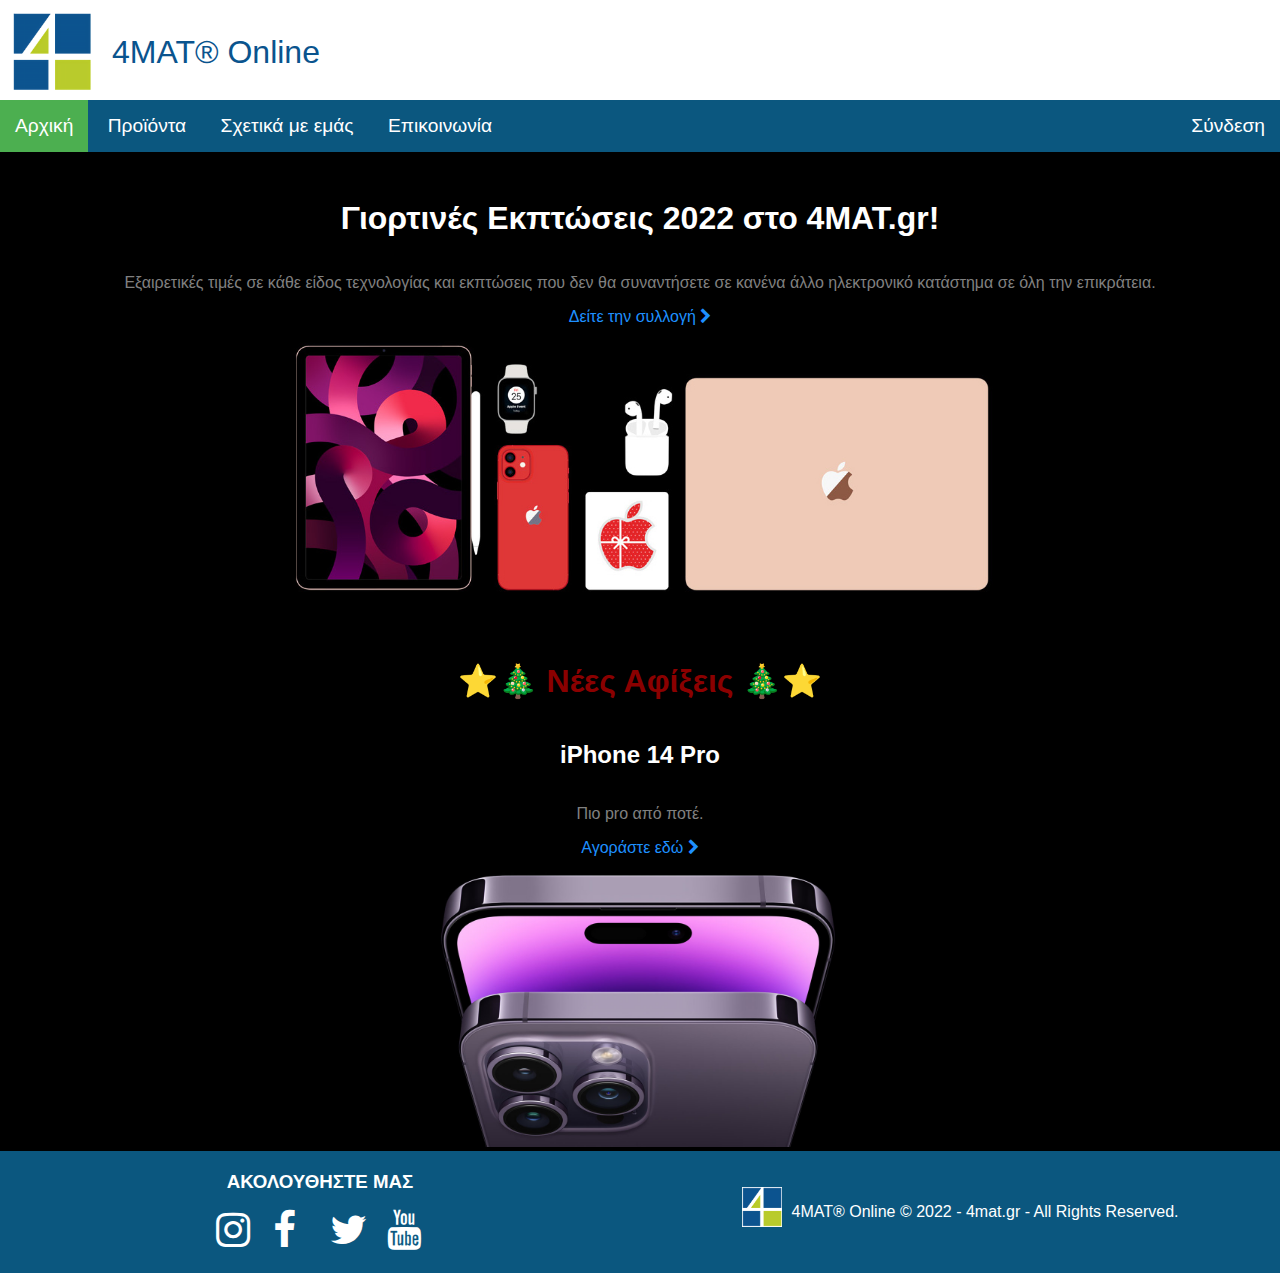
<file: index.html>
<!DOCTYPE html>

<html lang="en">
	<head>

		<link rel="icon" href="src/4matlogo.png" type="image/x icon">

		<title>4mat.gr: Η επιτομή της τεχνολογίας στο σπίτι σας.</title>
		<!-- meta elements -->
		<meta charset="UTF-8">
		<meta name="description" content = "e-shop">
		<meta name ="keywords" content="pc, smartphones, technology">
		<meta name="viewport" content="width=device-width, initial-scale=1">
		<link rel="stylesheet" href="css/styles.css">
		<link rel="stylesheet" href="https://cdnjs.cloudflare.com/ajax/libs/font-awesome/4.7.0/css/font-awesome.min.css">
		<script type="text/javascript" src="js/css_misc.js"></script>
		
		<style>
			#indextab {
				background-color: #4CAF50;
			}
		</style>

	</head>

	<body>	
		
		<section id="logocontainer">
			<img id="logopic" src="src/4matlogo.png"> <section id="logotext">4MAT&#174; Online</section>
		</section>
		
		<nav id="mainnavbar" class="navbar">
			<a id="indextab" href = "index.html">Αρχική</a>
			<a id="productstab" href = "product-categories.html">Προϊόντα</a>
			<a id="abouttab" href = "aboutUs.html">Σχετικά με εμάς</a>
			<a id="contacttab" href = "contactUs.html">Επικοινωνία</a>
            <a id="logintab" href="login.html">Σύνδεση</a>
			<a id="moretab" href="javascript:void(0);" onclick="navbarChanger()"><i class="fa fa-bars" aria-hidden="true"></i></a>
		</nav>

		<main id="indexmain" class="indexMain">
			<h1>Γιορτινές Εκπτώσεις 2022 στο 4MAT.gr!</h1>
			<p>Εξαιρετικές τιμές σε κάθε είδος τεχνολογίας και εκπτώσεις που δεν θα συναντήσετε σε κανένα άλλο ηλεκτρονικό κατάστημα σε
				όλη την επικράτεια.
			</p>
			<section>
				<a href="product-categories.html">Δείτε την συλλογή</a>
				<i class="fa fa-sharp fa-solid fa-chevron-right"></i>	
			</section>
			
			<!--<figure id="indexad">
			<img id="indexadsrc" srcset="src/index_small.jpg 480w,
						src/index_medium.jpg 720w, 
						src/index_large.jpg 1080w"
				sizes="(max-width: 1024px) 100vw,
						(max-width: 1440px) 100vw,
						1887px" 
						
				src="src/index_large.jpg">

			
			</figure>-->

			<picture id="indexad">
				<source media="(max-width: 480px)" srcset="src/index_small.jpg">
				<source media="(max-width: 768px)" srcset="src/index_medium.jpg 2x">
				<img id="indexadsrc" src="src/index_large.jpg" alt="index_img">
			</picture>
			
			<h1 id="newarrival">⭐️🎄 Νέες Αφίξεις 🎄⭐️</h1>
			<h2>iPhone 14 Pro</h2>
			<p>Πιο pro από ποτέ.</p>
			<section>
				<a href="iphone14pro.html">Αγοράστε εδώ</a>
				<i class="fa fa-sharp fa-solid fa-chevron-right"></i>	
			</section>

			<picture id="indexad">
				<source media="(max-width: 480px)" srcset="src/iphone14pro_ad_small.jpg">
				<source media="(max-width: 768px)" srcset="src/iphone14pro_ad_medium.jpg">
				<img id="indexadsrc" src="src/iphone14pro_ad_large.jpg">
			</picture>
		</main>	
		
		<footer>


			<section id="footersocials">
				<h3>ΑΚΟΛΟΥΘΗΣΤΕ ΜΑΣ</h3>
				<section class="footersocialicons">
					<a href="https://www.instagram.com/"><i class="fa fa-instagram"></i></a>
					<a href="https://www.facebook.com/"><i class="fa fa-facebook"></i></i></a>
					<a href="https://www.twitter.com/"><i><i class="fa fa-twitter"></i></i></a>
					<a href="https://www.youtube.com/"><i class="fa fa-youtube"></i></a>
				</section>
			</section>

			<section id="footercopyright">
				<img id="footerlogo" src="src/4matlogo.png">
				<p>4MAT&#174; Online © 2022 - 4mat.gr - All Rights Reserved.</p>
			</section>
				
				
				
		</footer>

	</body>

</html>
</file>
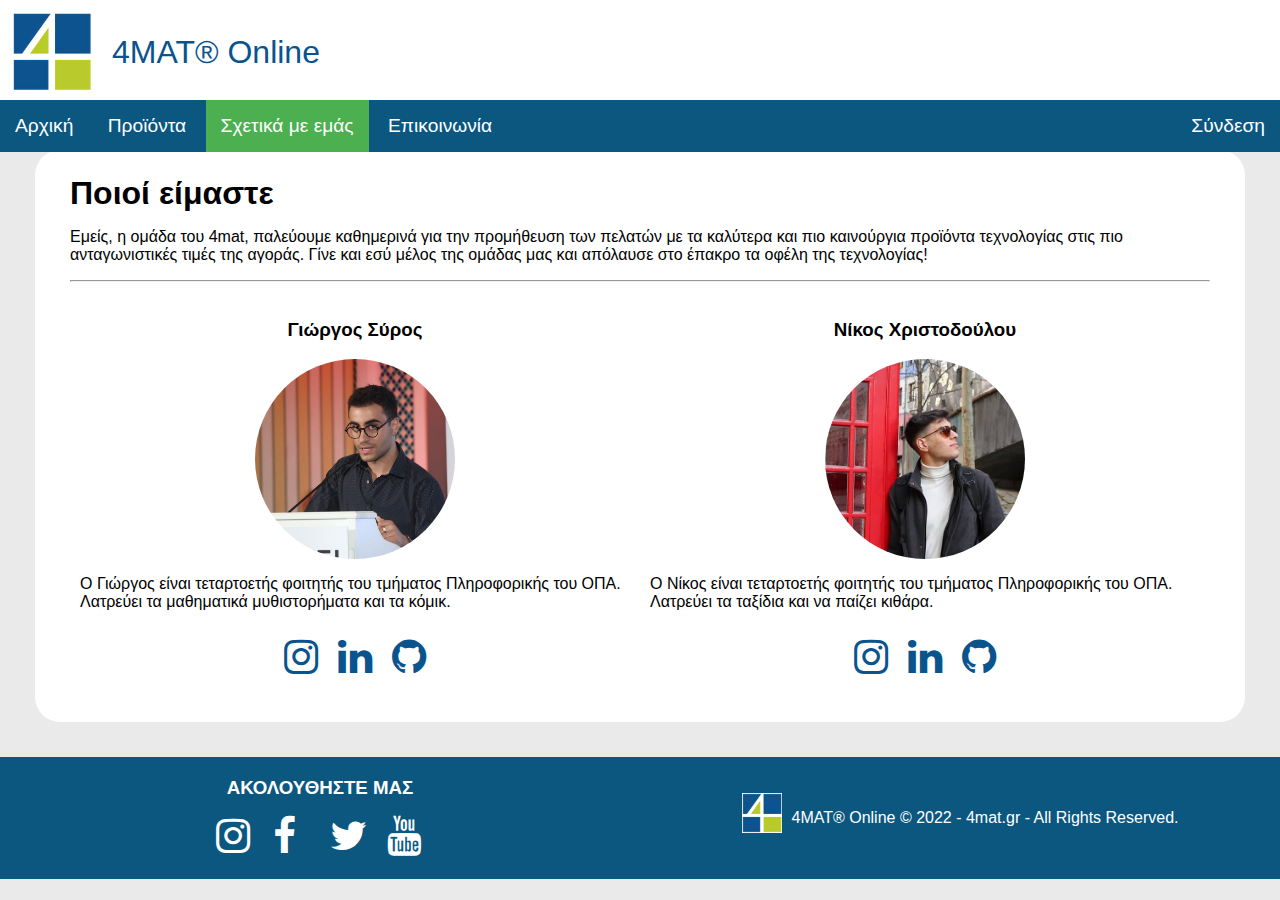
<file: aboutUs.html>
<!DOCTYPE html>

<html lang="en">
	<head>
        
        <link rel="icon" href="src/4matlogo.png" type="image/x icon">

		<title>4mat.gr: Η επιτομή της τεχνολογίας στο σπίτι σας.</title>
		<!-- meta elements -->
		<meta charset="UTF-8">
		<meta name="description" content = "e-shop">
		<meta name ="keywords" content="pc, smartphones, technology">
		<meta name="viewport" content="width=device-width, initial-scale=1">
		<link rel="stylesheet" href="css/styles.css">
        <link rel="stylesheet" href="https://cdnjs.cloudflare.com/ajax/libs/font-awesome/4.7.0/css/font-awesome.min.css">
        <script type="text/javascript" src="js/css_misc.js"></script>

        <style>
			#abouttab {
                background-color: #4CAF50;
			}
		</style>

	</head>

	<body id="indexbody">
		<section id="logocontainer">
			<img id="logopic" src="src/4matlogo.png"> <section id="logotext">4MAT&#174; Online</section>
		</section>
		<nav id="mainnavbar" class="navbar">
			<a id="indextab" href = "index.html">Αρχική</a>
			<a id="productstab" href = "product-categories.html">Προϊόντα</a>
			<a id="abouttab" href = "aboutUs.html">Σχετικά με εμάς</a>
			<a id="contacttab" href = "contactUs.html">Επικοινωνία</a>
            <a id="logintab" href="login.html">Σύνδεση</a>
			<a id="moretab" href="javascript:void(0);" onclick="navbarChanger()"><i class="fa fa-bars" aria-hidden="true"></i></a>
		</nav>

        <main>

            <section class="aboutcontainer">
                
                <section class="aboutheader">
                    <h1>Ποιοί είμαστε</h1>
                    <p>
                        Εμείς, η ομάδα του 4mat, παλεύουμε καθημερινά για την προμήθευση των πελατών με τα καλύτερα
                    και πιο καινούργια προϊόντα τεχνολογίας στις πιο ανταγωνιστικές τιμές της αγοράς. Γίνε και
                    εσύ μέλος της ομάδας μας και απόλαυσε στο έπακρο τα οφέλη της τεχνολογίας!
                    </p>
                </section>
                
                <hr>

                <section class="aboutpersons">
                    <section class="person">
                        <h3>Γιώργος Σύρος</h3>
                        <img src="src/george_drip.jpg">
                        <p>Ο Γιώργος είναι τεταρτοετής φοιτητής του τμήματος Πληροφορικής του ΟΠΑ. Λατρεύει τα μαθηματικά μυθιστορήματα και τα κόμικ.</p>
                        <section class="socials">
                            <a href="https://www.instagram.com/gsiros/"><i class="fa fa-instagram"></i></a>
                            <a href="https://www.linkedin.com/in/gsiros/"><i class="fa fa-linkedin"></i></a>
                            <a href="http://github.com/gsiros"><i class="fa fa-github"></i></a>
                        </section>
                    </section>
    
                    <section class="person">
                        <h3>Νίκος Χριστοδούλου</h3>
                        <img src="src/nikos_drip.jpg">
                        <p>Ο Νίκος είναι τεταρτοετής φοιτητής του τμήματος Πληροφορικής του ΟΠΑ. Λατρεύει τα ταξίδια και να παίζει κιθάρα.</p>
                        <section class="socials">
                            <section class="socials">
                                <a href="https://www.instagram.com/christodoulou.n_/"><i class="fa fa-instagram"></i></a>
                                <a href="https://www.linkedin.com/in/nikos-christodoulou-74167b244/"><i class="fa fa-linkedin"></i></a>
                                <a href="https://github.com/nikos-christodoulou"><i class="fa fa-github"></i></a>
                            </section>
                        </section>
                    </section>
                </section>
                
            </section>
            
            



        </main>
			
		
		<footer>


			<section id="footersocials">
				<h3>ΑΚΟΛΟΥΘΗΣΤΕ ΜΑΣ</h3>
				<section class="footersocialicons">
					<a href="https://www.instagram.com/"><i class="fa fa-instagram"></i></a>
					<a href="https://www.facebook.com/"><i class="fa fa-facebook"></i></i></a>
					<a href="https://www.twitter.com/"><i><i class="fa fa-twitter"></i></i></a>
					<a href="https://www.youtube.com/"><i class="fa fa-youtube"></i></a>
				</section>
			</section>

			<section id="footercopyright">
				<img id="footerlogo" src="src/4matlogo.png">
				<p>4MAT&#174; Online © 2022 - 4mat.gr - All Rights Reserved.</p>
			</section>
				
				
				
		</footer>

	</body>

</html>
</file>
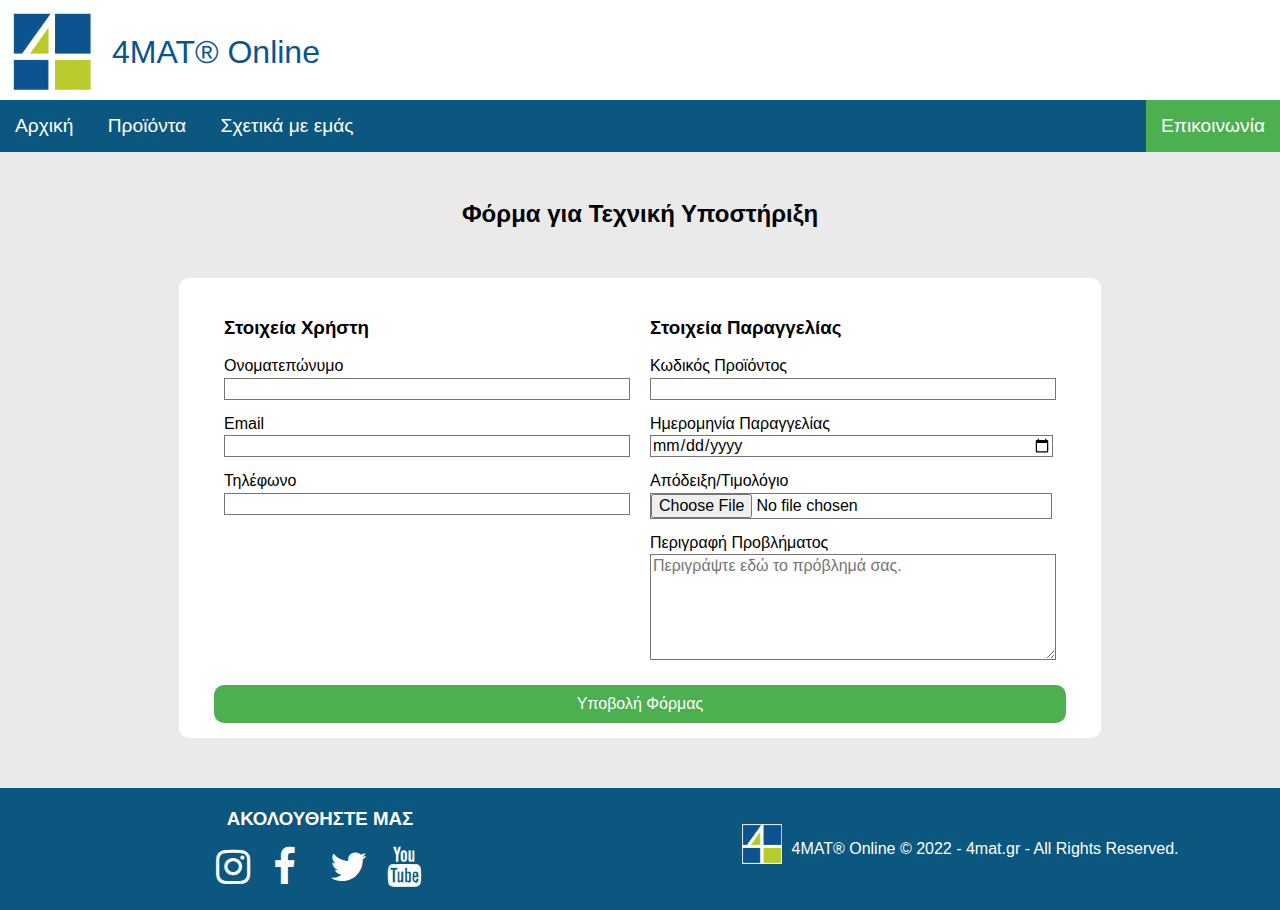
<file: contactUs.html>
<!DOCTYPE html>

<html lang="en">
	<head>
		<link rel="icon" href="src/4matlogo.png" type="image/x icon">

		<title>4mat.gr: Η επιτομή της τεχνολογίας στο σπίτι σας.</title>
		<!-- meta elements -->
		<meta charset="UTF-8">
		<meta name="description" content = "e-shop">
		<meta name ="keywords" content="pc, smartphones, technology">
		<meta name="viewport" content="width=device-width, initial-scale=1">
		<link rel="stylesheet" href="css/styles.css">
		<link rel="stylesheet" href="https://cdnjs.cloudflare.com/ajax/libs/font-awesome/4.7.0/css/font-awesome.min.css">
		<script type="text/javascript" src="js/css_misc.js"></script>

		<style>
			#contacttab {
				background-color: #4CAF50;
			}
		</style>

	</head>

	<body>
		<section id="logocontainer">
			<img id="logopic" src="src/4matlogo.png"> <section id="logotext">4MAT&#174; Online</section>
		</section>
		<nav id="mainnavbar" class="navbar">
			<a id="indextab" href = "index.html">Αρχική</a>
			<a id="productstab" href = "product-categories.html">Προϊόντα</a>
			<a id="abouttab" href = "aboutUs.html">Σχετικά με εμάς</a>
			<a id="contacttab" href = "contactUs.html">Επικοινωνία</a>
			<a id="moretab" href="javascript:void(0);" onclick="navbarChanger()"><i class="fa fa-bars" aria-hidden="true"></i></a>
		</nav>

		<main>
			<h1 id="contacttitle">Φόρμα για Τεχνική Υποστήριξη</h1>
			<fieldset id="contactform">
				<section id="userinfo">
					<section id="userdata" class="cfitem">
						<h3 class="cfitem">Στοιχεία Χρήστη</h3>
						<label for="txt_name">Ονοματεπώνυμο</label>
						<input type="text" id="txt_name" name="username">
						<label for="txt_mail">Email</label>
						<input type="email" id="txt_mail" name="mail">
						<label for="num_telephone">Τηλέφωνο</label>
						<input type="tel" pattern="[0-9]{3}-[0-9]{2}-[0-9]{3}" id="num_telephone" name="phone">
					</section>
					
					
					<section class="cfitem">
						<h3 class="cfitem">Στοιχεία Παραγγελίας</h3>
						<label for="txt_code">Κωδικός Προϊόντος</label>
						<input type="text" id="txt_code" name="code">
						<label for="my_date">Ημερομηνία Παραγγελίας</label>
						<input type="date" id="my_date" name="ddate">
						<label for="file_receipt">Απόδειξη/Τιμολόγιο</label>
						<input type="file" id="file_receipt" name="receipt">
						<label for="txt_issue">Περιγραφή Προβλήματος</label>
						<textarea type="text" id="txt_issue" name="issue" placeholder="Περιγράψτε εδώ το πρόβλημά σας."></textarea>	
					</section>
				</section>
	
				<button class="cfitem" type="submit">Υποβολή Φόρμας</button>

			</fieldset>

		</main>

			
		
		<footer>


			<section id="footersocials">
				<h3>ΑΚΟΛΟΥΘΗΣΤΕ ΜΑΣ</h3>
				<section class="footersocialicons">
					<a href="https://www.instagram.com/"><i class="fa fa-instagram"></i></a>
					<a href="https://www.facebook.com/"><i class="fa fa-facebook"></i></i></a>
					<a href="https://www.twitter.com/"><i><i class="fa fa-twitter"></i></i></a>
					<a href="https://www.youtube.com/"><i class="fa fa-youtube"></i></a>
				</section>
			</section>

			<section id="footercopyright">
				<img id="footerlogo" src="src/4matlogo.png">
				<p>4MAT&#174; Online © 2022 - 4mat.gr - All Rights Reserved.</p>
			</section>
				
				
				
		</footer>

	</body>

</html>
</file>
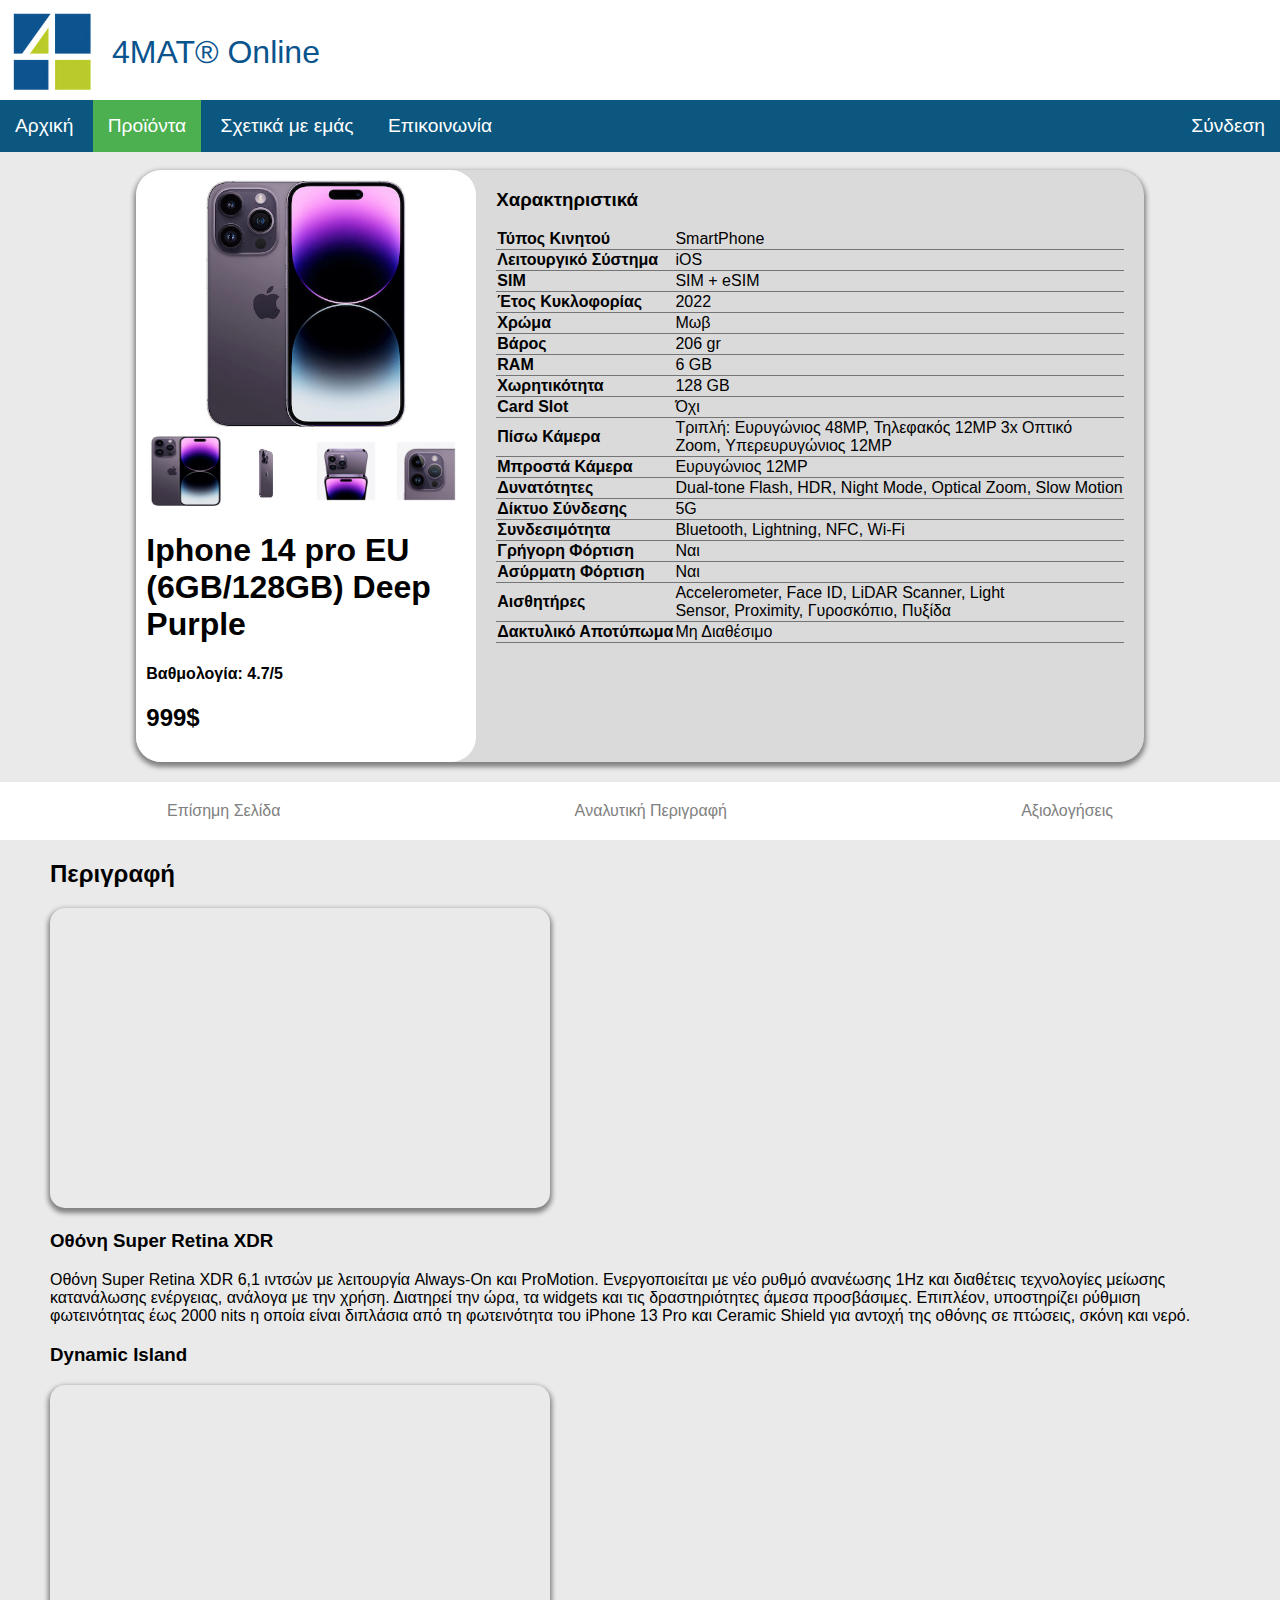
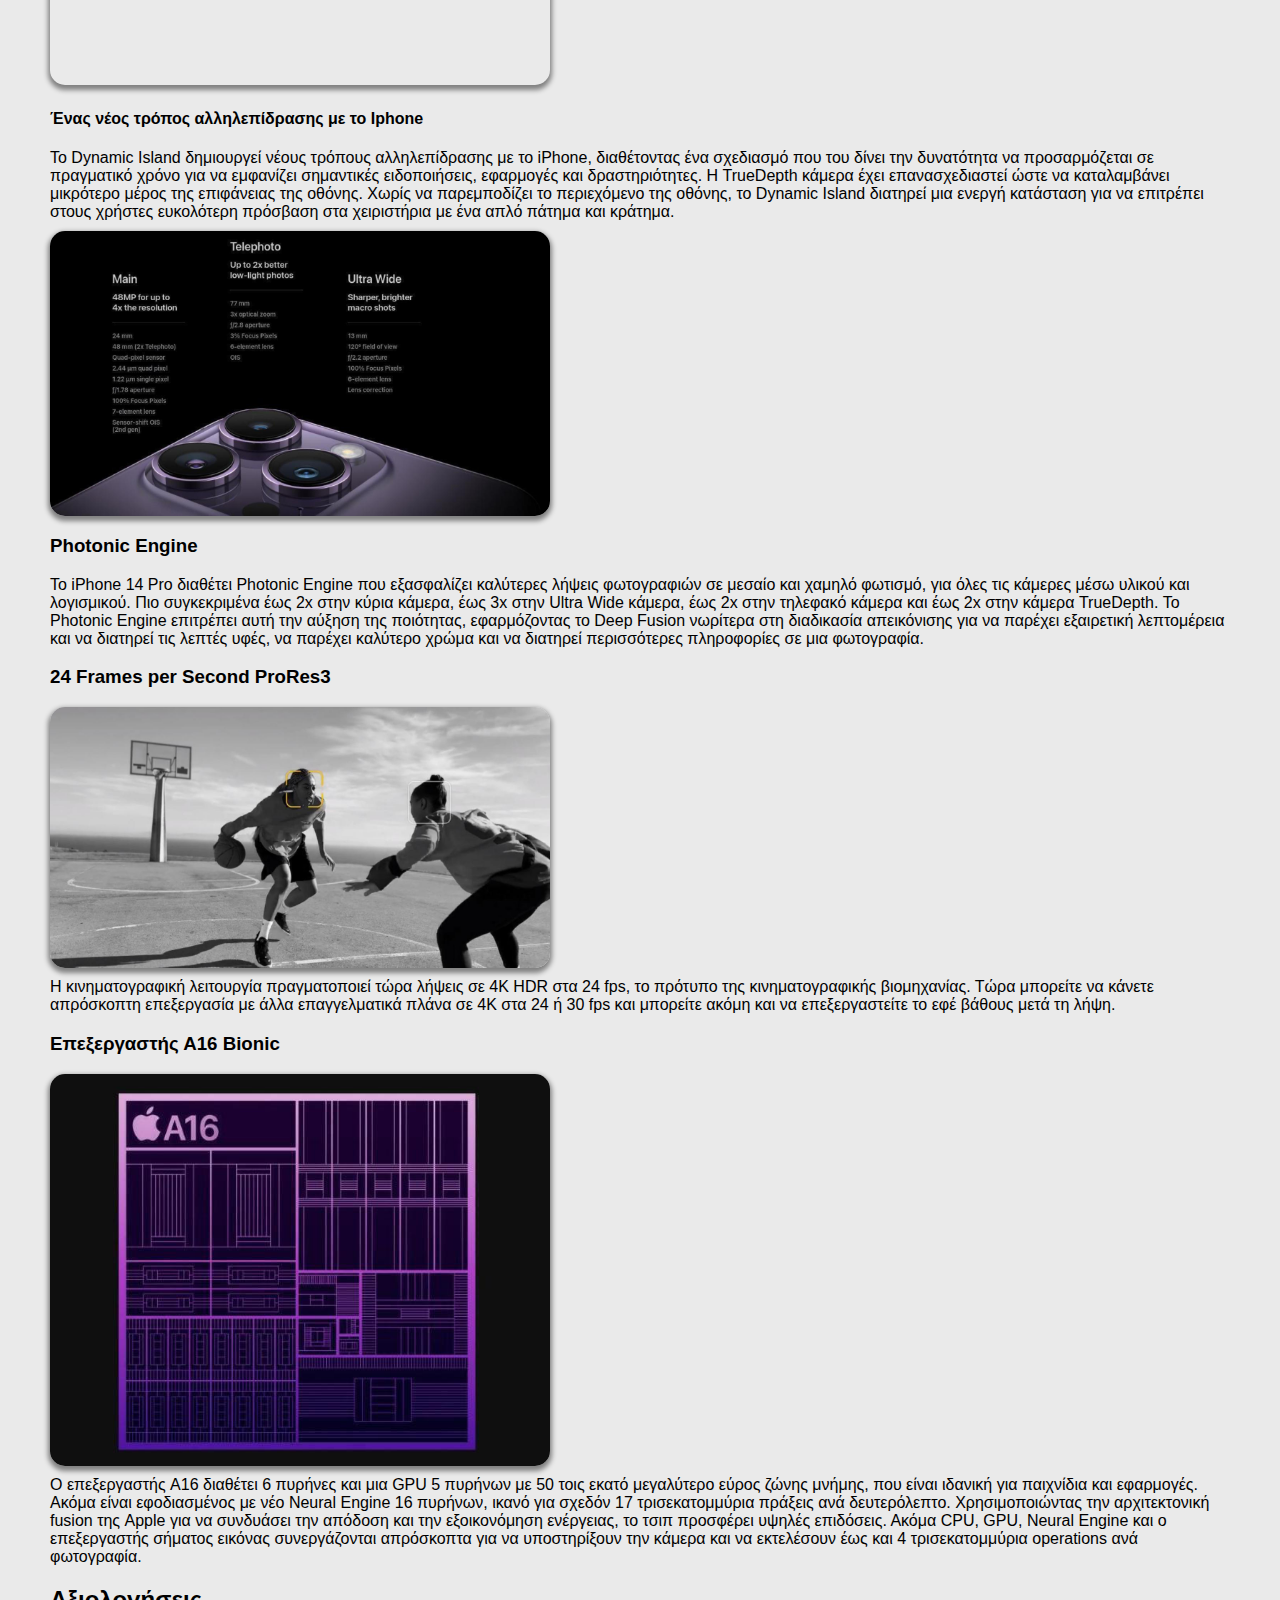
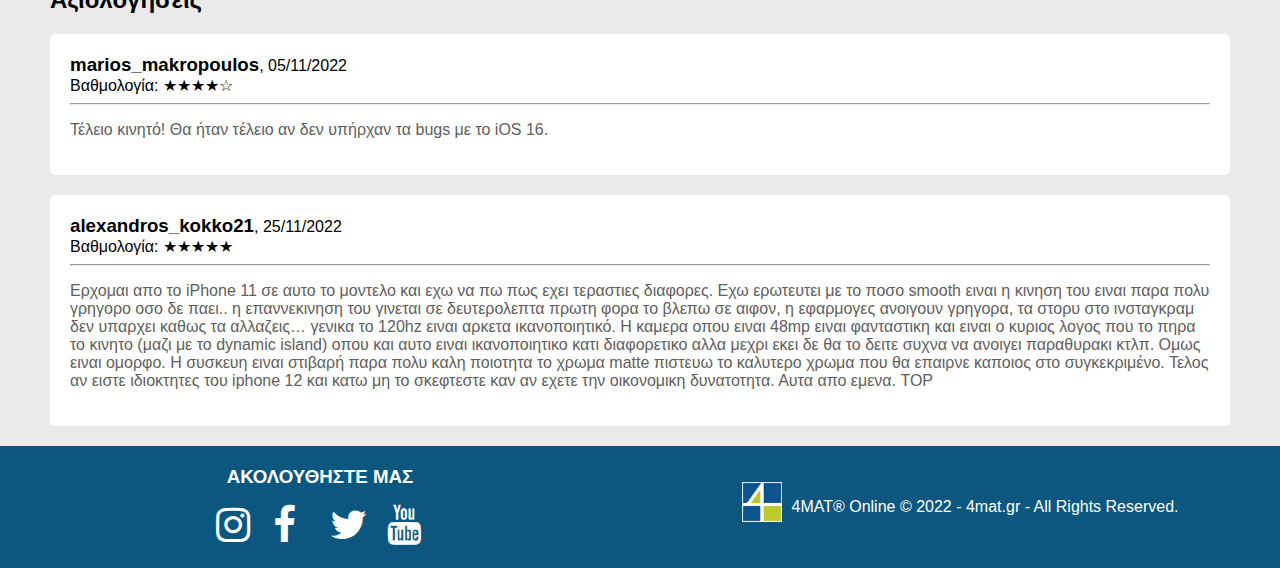
<file: iphone14pro.html>
<!DOCTYPE html>

<html lang="en">
	<head>
		<link rel="icon" href="src/4matlogo.png" type="image/x icon">

		<title>4mat.gr: Η επιτομή της τεχνολογίας στο σπίτι σας.</title>
		<!-- meta elements -->
		<meta charset="UTF-8">
		<meta name="description" content = "e-shop">
		<meta name ="keywords" content="iphone-14-pro, smartphones, dynamic-island, technology">
		<meta name="viewport" content="width=device-width, initial-scale=1">
		<link rel="stylesheet" href="css/styles.css">
		<link rel="stylesheet" href="https://cdnjs.cloudflare.com/ajax/libs/font-awesome/4.7.0/css/font-awesome.min.css">
		<script type="text/javascript" src="js/css_misc.js"></script>

		<style>
			#productstab {
				background-color: #4CAF50;
			}
		</style>

	</head>

	<body>
		<section id="logocontainer">
			<img id="logopic" src="src/4matlogo.png"> <section id="logotext">4MAT&#174; Online</section>
		</section>
		<nav id="mainnavbar" class="navbar">
			<a id="indextab" href = "index.html">Αρχική</a>
			<a id="productstab" href = "product-categories.html">Προϊόντα</a>
			<a id="abouttab" href = "aboutUs.html">Σχετικά με εμάς</a>
			<a id="contacttab" href = "contactUs.html">Επικοινωνία</a>
            <a id="logintab" href="login.html">Σύνδεση</a>
			<a id="moretab" href="javascript:void(0);" onclick="navbarChanger()"><i class="fa fa-bars" aria-hidden="true"></i></a>
		</nav>

		<main>

			<!--Επιστροφή στην λίστα προϊόντων των Smartphones <a href="products-smartphones.html">εδώ</a>-->

			<section id="short_description">

				<section id="image_and_price">

					<section id="iphone_main_view">
						<img src="src/iphone_14_pro.png" alt="iphone_main" width="200">
	
					</section>
					
					<section id="iphone_photos">
						<img src="src/iphone_14_pro.png" alt="iphone_main" width="70" height="70">
						<img src="src/iphone_1.png" alt="iphone_1" width="70" height="70">
						<img src="src/iphone_2.png" alt="iphone_2" width="70" height="70"> 
						<img src="src/iphone_3.png" alt="iphone_3" width="70" height="70">
					</section>
	
					<section id="name_price">
						<h1>Iphone 14 pro EU (6GB/128GB) Deep Purple</h1>
						<h4>Βαθμολογία: 4.7/5</h4>
						<h2>999$</h2>
					</section>
	
				
				</section>

				<section id="iphone_specs">

					
					<h3>Χαρακτηριστικά</h3>
					<!--Each td will have padding in order to be shown correctly in the table-->
					<table class="specs">
						<tr>
							<td class="spec">Τύπος Κινητού</td>
							<td>SmartPhone</td>
						</tr>
						<tr>
							<td class="spec">Λειτουργικό Σύστημα</td>
							<td>iOS</td>
						</tr>
						<tr>
							<td class="spec">SIM</td>
							<td>SIM + eSIM</td>
						</tr>
						<tr>
							<td class="spec">Έτος Κυκλοφορίας</td>
							<td>2022</td>
						</tr>
						<tr>
							<td class="spec">Χρώμα</td>
							<td>Μωβ</td>
						</tr>
						<tr>
							<td class="spec">Βάρος</td>
							<td>206 gr</td>
						</tr>	
						<tr>
							<td class="spec">RAM</td>
							<td>6 GB</td>
						</tr>	
						<tr>
							<td class="spec">Χωρητικότητα</td>
							<td>128 GB</td>
						</tr>	
						<tr>
							<td class="spec">Card Slot</td>
							<td>Όχι</td>
						</tr>	
						<tr>
							<td class="spec">Πίσω Κάμερα</td>
							<td>Τριπλή: Ευρυγώνιος 48MP, Τηλεφακός 12MP 3x Οπτικό<br>
								Zoom, Υπερευρυγώνιος 12MP</td>
						</tr>	
						<tr>
							<td class="spec">Μπροστά Κάμερα</td>
							<td>Ευρυγώνιος 12MP</td>
						</tr>
						<tr>
							<td class="spec">Δυνατότητες</td>
							<td>Dual-tone Flash, HDR, Night Mode, Optical Zoom, Slow Motion</td>
						</tr>
						<tr>
							<td class="spec">Δίκτυο Σύνδεσης</td>
							<td>5G</td>
						</tr>
						<tr>
							<td class="spec">Συνδεσιμότητα</td>
							<td>Bluetooth, Lightning, NFC, Wi-Fi</td>
						</tr>
						<tr>
							<td class="spec">Γρήγορη Φόρτιση</td>
							<td>Ναι</td>
						</tr>
						<tr>
							<td class="spec">Ασύρματη Φόρτιση</td>
							<td>Ναι</td>
						</tr>
						<tr>
							<td class="spec">Αισθητήρες</td>
							<td>Accelerometer, Face ID, LiDAR Scanner, Light<br> 
								Sensor, Proximity, Γυροσκόπιο, Πυξίδα</td>
						</tr>
						<tr>
							<td class="spec">Δακτυλικό Αποτύπωμα</td>
							<td>Μη Διαθέσιμο</td>
						</tr>
					</table>

				</section>

			</section>
			
			<!-- Here there will be needed a short js script change function 
					 in order to replace the src main_view to the source of the clicked image. -->

			<section id="subnav">
				<a href="https://www.apple.com/iphone-14-pro/" target="_blank">Επίσημη Σελίδα</a>
				<a href="#description">Aναλυτική Περιγραφή</a>				 
				<a href="#reviews">Αξιολογήσεις</a>
			</section>

			<section id="full_description">
				<h2>Περιγραφή</h2>
				<!--  
				<video width="320" height="240" controls>
					<source src="https://www.youtube.com/watch?v=FT3ODSg1GFE" type="video/mp4">
					<a href="https://www.youtube.com/watch?v=FT3ODSg1GFE"></a>
				</video>
				
				-->
				<section class="ifull_desc">
					<iframe id="promo_iframe" src="https://www.youtube.com/embed/FT3ODSg1GFE" 
					title="Intoducing Iphone 14 pro | Apple" frameborder="0" allow="accelerometer; autoplay; 
					clipboard-write; encrypted-media; gyroscope; picture-in-picture" allowfullscreen>
					</iframe>
					
					<h3>Οθόνη Super Retina XDR</h3>
					Οθόνη Super Retina XDR 6,1 ιντσών με λειτουργία Always-On και ProMotion.
					Ενεργοποιείται με νέο ρυθμό ανανέωσης 1Hz και διαθέτεις τεχνολογίες μείωσης
					κατανάλωσης ενέργειας, ανάλογα με την χρήση. Διατηρεί την ώρα, τα widgets
					και τις δραστηριότητες άμεσα προσβάσιμες. Επιπλέον, υποστηρίζει ρύθμιση φωτεινότητας
					έως 2000 nits η οποία είναι διπλάσια από τη φωτεινότητα του iPhone 13 Pro και
					Ceramic Shield για αντοχή της οθόνης σε πτώσεις, σκόνη και νερό.
				</section>
				
				<section class="ifull_desc">
					<h3>Dynamic Island</h3>
					<iframe id="dynamic_island_iframe" src="https://www.youtube.com/embed/WuEH265pUy4" title="YouTube video player" 
					frameborder="0" allow="accelerometer; autoplay; clipboard-write; encrypted-media; 
					gyroscope; picture-in-picture" allowfullscreen></iframe>
					
					<h4>Ένας νέος τρόπος αλληλεπίδρασης με το Iphone</h4>
					Το Dynamic Island δημιουργεί νέους τρόπους αλληλεπίδρασης με το iPhone,
					διαθέτοντας ένα σχεδιασμό που του δίνει την δυνατότητα να προσαρμόζεται
					σε πραγματικό χρόνο για να εμφανίζει σημαντικές ειδοποιήσεις, εφαρμογές
					και δραστηριότητες. Η TrueDepth κάμερα έχει επανασχεδιαστεί ώστε να καταλαμβάνει
					μικρότερο μέρος της επιφάνειας της οθόνης. Χωρίς να παρεμποδίζει το περιεχόμενο
					της οθόνης, το Dynamic Island διατηρεί μια ενεργή κατάσταση για να επιτρέπει στους
					χρήστες ευκολότερη πρόσβαση στα χειριστήρια με ένα απλό πάτημα και κράτημα.
					
				</section>

				<section class="ifull_desc">
					<img id="photonic_engine_img" src="src/iphone_specific_2.png" alt="iphone_spec_2">

					<h3>Photonic Engine</h3>

					Το iPhone 14 Pro διαθέτει Photonic Engine που εξασφαλίζει καλύτερες λήψεις φωτογραφιών
					σε μεσαίο και χαμηλό φωτισμό, για όλες τις κάμερες μέσω υλικού και λογισμικού.
					Πιο συγκεκριμένα έως 2x στην κύρια κάμερα, έως 3x στην Ultra Wide κάμερα, έως 2x στην
					τηλεφακό κάμερα και έως 2x στην κάμερα TrueDepth. Το Photonic Engine επιτρέπει αυτή
					την αύξηση της ποιότητας, εφαρμόζοντας το Deep Fusion νωρίτερα στη διαδικασία απεικόνισης
					για να παρέχει εξαιρετική λεπτομέρεια και να διατηρεί τις λεπτές υφές, να παρέχει καλύτερο
					χρώμα και να διατηρεί περισσότερες πληροφορίες σε μια φωτογραφία.
					
				</section>
				
				<section class="ifull_desc">

					<h3>24 Frames per Second ProRes3</h3>
					<img id="pro_res_img" src="src/iphone_specific_3.png" alt="iphone_spec_3">

					Η κινηματογραφική λειτουργία πραγματοποιεί τώρα λήψεις σε 4K HDR στα 24 fps, το πρότυπο 
					της κινηματογραφικής βιομηχανίας. Τώρα μπορείτε να κάνετε απρόσκοπτη επεξεργασία με άλλα 
					επαγγελματικά πλάνα σε 4K στα 24 ή 30 fps και μπορείτε ακόμη και να επεξεργαστείτε το εφέ βάθους μετά τη λήψη.
					
					
				</section>

				<section id="ifull_desc">

					<h3>Επεξεργαστής Α16 Bionic</h3>
					<img id="bionic_img" src="src/iphone_specific_4.png" alt="iphone_spec_4">

					Ο επεξεργαστής A16 διαθέτει 6 πυρήνες και μια GPU 5 πυρήνων με 50 τοις εκατό μεγαλύτερο εύρος
					ζώνης μνήμης, που είναι ιδανική για παιχνίδια και εφαρμογές. Ακόμα είναι εφοδιασμένος με νέο
					Neural Engine 16 πυρήνων, ικανό για σχεδόν 17 τρισεκατομμύρια πράξεις ανά δευτερόλεπτο.
					Χρησιμοποιώντας την αρχιτεκτονική fusion της Apple για να συνδυάσει την απόδοση και την 
					εξοικονόμηση ενέργειας, το τσιπ προσφέρει υψηλές επιδόσεις. Ακόμα CPU, GPU, Neural Engine 
					και ο επεξεργαστής σήματος εικόνας συνεργάζονται απρόσκοπτα για να υποστηρίξουν την κάμερα 
					και να εκτελέσουν έως και 4 τρισεκατομμύρια operations ανά φωτογραφία. 

				</section>

				
			</section>

		</section>
		<section id="reviews">
			<h2>Αξιολογήσεις</h2>
			<section class="ireview">
				<h3 class="reviewername">marios_makropoulos</h3>, 05/11/2022
				<br>
				Βαθμολογία:  &#9733;&#9733;&#9733;&#9733;&#9734;
				<hr>
				<p class="reviewtext">
					Τέλειο κινητό! Θα ήταν τέλειο αν δεν υπήρχαν τα bugs με το iOS 16.
				</p>
				

			</section>
			<section class="ireview">
				<h3 class="reviewername">alexandros_kokko21</h3>, 25/11/2022
				<br>
				Βαθμολογία: &#9733;&#9733;&#9733;&#9733;&#9733;
				<hr>
				<p class="reviewtext">Ερχομαι απο το iPhone 11 σε αυτο το μοντελο και εχω να πω πως εχει τεραστιες διαφορες.
					Εχω ερωτευτει με το ποσο smooth ειναι η κινηση του ειναι παρα πολυ γρηγορο οσο δε παει..
					η επαννεκινηση του γινεται σε δευτερολεπτα πρωτη φορα το βλεπω σε αιφον, η εφαρμογες ανοιγουν
					γρηγορα, τα στορυ στο ινσταγκραμ δεν υπαρχει καθως τα αλλαζεις… γενικα το 120hz ειναι
					αρκετα ικανοποιητικό. Η καμερα οπου ειναι 48mp ειναι φανταστικη και ειναι ο κυριος λογος
					που το πηρα το κινητο (μαζι με το dynamic island) οπου και αυτο ειναι ικανοποιητικο κατι
					διαφορετικο αλλα μεχρι εκει δε θα το δειτε συχνα να ανοιγει παραθυρακι κτλπ. Ομως ειναι ομορφο.
					Η συσκευη ειναι στιβαρή παρα πολυ καλη ποιοτητα το χρωμα matte πιστευω το καλυτερο χρωμα
					που θα επαιρνε καποιος στο συγκεκριμένο. Τελος αν ειστε ιδιοκτητες του iphone 12
					και κατω μη το σκεφτεστε καν αν εχετε την οικονομικη δυνατοτητα. Αυτα απο εμενα. TOP</p>
			</section>


		</main>

			
		
		<footer>


			<section id="footersocials">
				<h3>ΑΚΟΛΟΥΘΗΣΤΕ ΜΑΣ</h3>
				<section class="footersocialicons">
					<a href="https://www.instagram.com/"><i class="fa fa-instagram"></i></a>
					<a href="https://www.facebook.com/"><i class="fa fa-facebook"></i></i></a>
					<a href="https://www.twitter.com/"><i><i class="fa fa-twitter"></i></i></a>
					<a href="https://www.youtube.com/"><i class="fa fa-youtube"></i></a>
				</section>
			</section>

			<section id="footercopyright">
				<img id="footerlogo" src="src/4matlogo.png">
				<p>4MAT&#174; Online © 2022 - 4mat.gr - All Rights Reserved.</p>
			</section>
				
				
				
		</footer>

	</body>

</html>
</file>
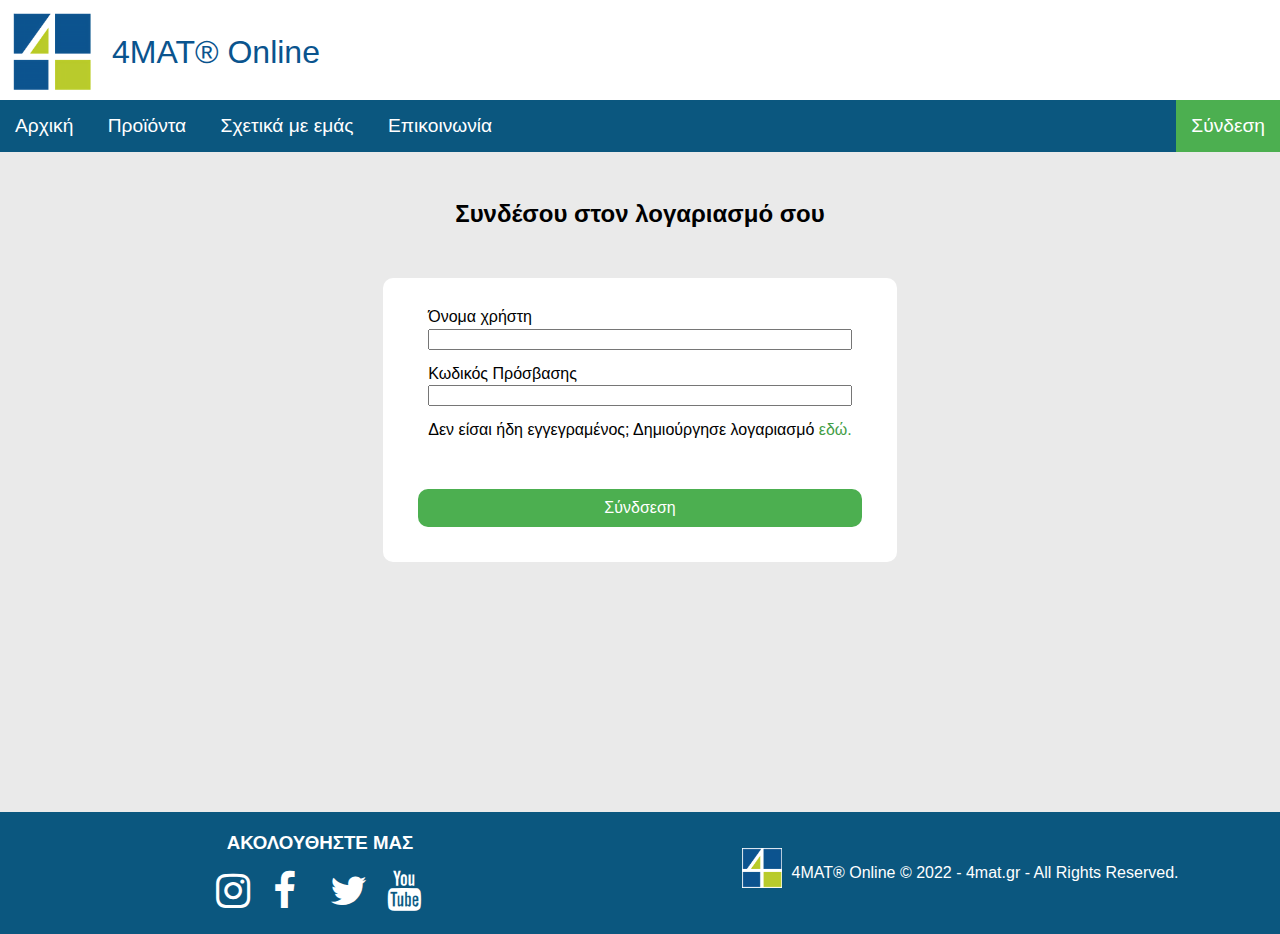
<file: login.html>
<!DOCTYPE html>

<html lang="en">
	<head>
		<link rel="icon" href="src/4matlogo.png" type="image/x icon">

		<title>4mat.gr: Η επιτομή της τεχνολογίας στο σπίτι σας.</title>
		<!-- meta elements -->
		<meta charset="UTF-8">
		<meta name="description" content = "e-shop">
		<meta name ="keywords" content="pc, smartphones, technology">
		<meta name="viewport" content="width=device-width, initial-scale=1">
		<link rel="stylesheet" href="css/styles.css">
		<link rel="stylesheet" href="https://cdnjs.cloudflare.com/ajax/libs/font-awesome/4.7.0/css/font-awesome.min.css">
		<script type="text/javascript" src="js/css_misc.js"></script>

		<style>
			#logintab {
				background-color: #4CAF50;
			}
		</style>

	</head>

	<body>
		<section id="logocontainer">
			<img id="logopic" src="src/4matlogo.png"> <section id="logotext">4MAT&#174; Online</section>
		</section>
		<nav id="mainnavbar" class="navbar">
			<a id="indextab" href = "index.html">Αρχική</a>
			<a id="productstab" href = "product-categories.html">Προϊόντα</a>
			<a id="abouttab" href = "aboutUs.html">Σχετικά με εμάς</a>
			<a id="contacttab" href = "contactUs.html">Επικοινωνία</a>
            <a id="logintab" href="login.html">Σύνδεση</a>
			<a id="moretab" href="javascript:void(0);" onclick="navbarChanger()"><i class="fa fa-bars" aria-hidden="true"></i></a>
		</nav>

		<main id="login_main">
			<h1 id="contacttitle">Συνδέσου στον λογαριασμό σου</h1>
			<fieldset id="loginform">
				<section id="userinfo">
					<section id="logindata" class="cfitem">
						<label for="txt_name">Όνομα χρήστη</label>
						<input type="text" id="txt_name" name="username">
						<label for="usrpswd">Κωδικός Πρόσβασης</label>
						<input type="password" id="usrpswd" name="mail">
						<p>
							Δεν είσαι ήδη εγγεγραμένος; Δημιούργησε λογαριασμό 
							<a href="register.html">εδώ.</a>
						</p>
					</section>
						
					
				</section>
	
				<button class="cfitem" type="submit">Σύνδσεση</button>

			</fieldset>

		</main>

			
		
		<footer>


			<section id="footersocials">
				<h3>ΑΚΟΛΟΥΘΗΣΤΕ ΜΑΣ</h3>
				<section class="footersocialicons">
					<a href="https://www.instagram.com/"><i class="fa fa-instagram"></i></a>
					<a href="https://www.facebook.com/"><i class="fa fa-facebook"></i></i></a>
					<a href="https://www.twitter.com/"><i><i class="fa fa-twitter"></i></i></a>
					<a href="https://www.youtube.com/"><i class="fa fa-youtube"></i></a>
				</section>
			</section>

			<section id="footercopyright">
				<img id="footerlogo" src="src/4matlogo.png">
				<p>4MAT&#174; Online © 2022 - 4mat.gr - All Rights Reserved.</p>
			</section>
				
				
				
		</footer>

	</body>

</html>
</file>
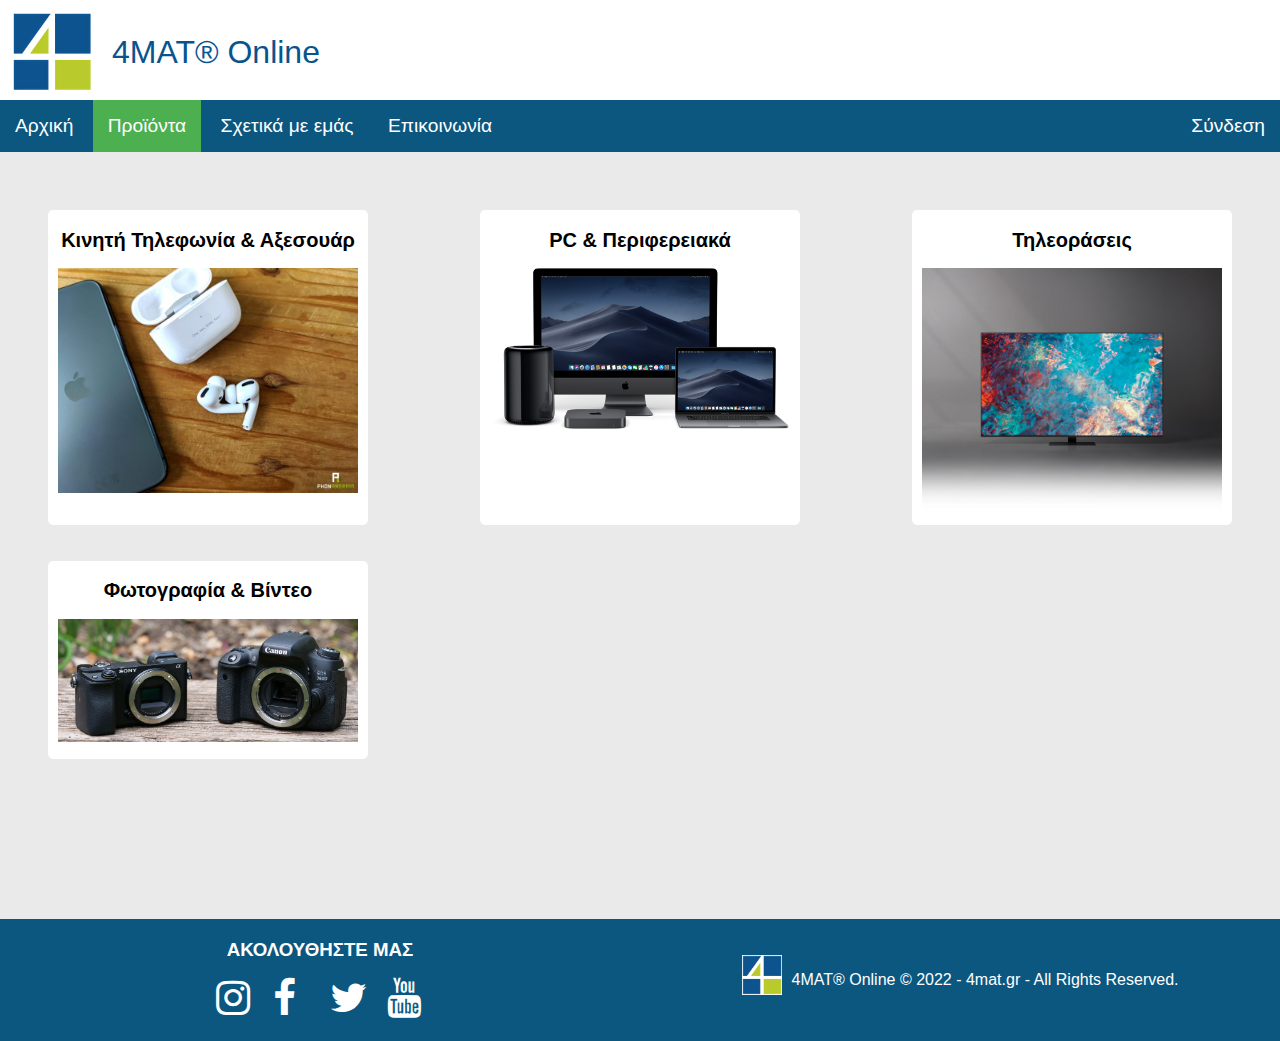
<file: product-categories.html>
<!DOCTYPE html>

<html lang="en">
	<head>
		<link rel="icon" href="src/4matlogo.png" type="image/x icon">

		<title>4mat.gr: Η επιτομή της τεχνολογίας στο σπίτι σας.</title>
		<!-- meta elements -->
		<meta charset="UTF-8">
		<meta name="description" content = "e-shop">
		<meta name ="keywords" content="pc, smartphones, technology">
		<meta name="viewport" content="width=device-width, initial-scale=1">
		<link rel="stylesheet" href="css/styles.css">
		<link rel="stylesheet" href="https://cdnjs.cloudflare.com/ajax/libs/font-awesome/4.7.0/css/font-awesome.min.css">
		<script type="text/javascript" src="js/css_misc.js"></script>

		<style>
			#productstab {
				background-color: #4CAF50;
			}
		</style>

	</head>

	<body>
		<section id="logocontainer">
			<img id="logopic" src="src/4matlogo.png"> <section id="logotext">4MAT&#174; Online</section>
		</section>
		<nav id="mainnavbar" class="navbar">
			<a id="indextab" href = "index.html">Αρχική</a>
			<a id="productstab" href = "product-categories.html">Προϊόντα</a>
			<a id="abouttab" href = "aboutUs.html">Σχετικά με εμάς</a>
			<a id="contacttab" href = "contactUs.html">Επικοινωνία</a>
            <a id="logintab" href="login.html">Σύνδεση</a>
			<a id="moretab" href="javascript:void(0);" onclick="navbarChanger()"><i class="fa fa-bars" aria-hidden="true"></i></a>
		</nav>

		<main id="categories_main">

			<section class="categorycontainer">

		
				<section class="categoryitem">
					<h2 class="categorytitle">Κινητή Τηλεφωνία & Αξεσουάρ</h2>
						
					<img src="src/phones.png" alt="phone_acc_logo" width="300">

					<ul class="hiddensubcat">
						<li>
							<a class="subcategorytitle" href="products-smartphones.html">Κινητά Τηλέφωνα</a>
						</li>
						<li>
							<a class="subcategorytitle">Προστασία Κινητού</a>
						</li>
						<li>
							<a class="subcategorytitle">Ασύρματα Ακουστικά</a>
						</li>
						<li>
							<a class="subcategorytitle">Λοιπά Αξεσουάρ</a>
						</li>	
					
					</ul>
				</section>
					
				<section class="categoryitem">
					<h2 class="categorytitle">PC & Περιφερειακά</h2>
					
					<img src="src/pc_acc.png" alt="pc_acc_logo" width="300">

					<ul class="hiddensubcat">
						<li>
							<a class="subcategorytitle">Hardware & Συνθέσεις PC</a>
						</li>
						<li>
							<a class="subcategorytitle">Περιφερειακά Υπολογιστή</a>
						</li>
						<li>
							<a class="subcategorytitle">Παιχνιδομηχανές</a>
						</li>
						<li>
							<a class="subcategorytitle" href="products-laptops.html">Laptops</a>
						</li>	
					
					</ul>
				</section>
					
				<section class="categoryitem">
					<h2 class="categorytitle">Τηλεοράσεις</h2>
					
					<img src="src/tv.png" alt="tv_logo" width="300">

					<ul class="hiddensubcat">
						<li>
							<a class="subcategorytitle">Σύγχρονες Τηλεοράσεις</a>
						</li>
						<li>
							<a class="subcategorytitle">Gaming Τηλεοράσεις</a>
						</li>
						<li>
							<a class="subcategorytitle">Επαγγελματικές Οθόνες</a>
						</li>
						<li>
							<a class="subcategorytitle">Καλώδια και Συνδεσιμότητα</a>
						</li>	
					
					</ul>

				</section>

				<section class="categoryitem">
					<h2 class="categorytitle">Φωτογραφία & Βίντεο</h2>
					
					<img src="src/cameras.png" alt="camera_logo" width="300">
					
					<ul class="hiddensubcat">
						<li>
							<a class="subcategorytitle">DSLR Φωτογραφικές Μηχανές</a>
						</li>
						<li>
							<a class="subcategorytitle">Mirrorless Φωτογραφικές Μηχανές</a>
						</li>
						<li>
							<a class="subcategorytitle">Polaroid Φωτογραφικές Μηχανές</a>
						</li>
						<li>
							<a class="subcategorytitle">Αξεσουάρ Φωτογραφίας</a>
						</li>	
					
					</ul>
					
				</section>


			</section>

		</main>

		<footer>


			<section id="footersocials">
				<h3>ΑΚΟΛΟΥΘΗΣΤΕ ΜΑΣ</h3>
				<section class="footersocialicons">
					<a href="https://www.instagram.com/"><i class="fa fa-instagram"></i></a>
					<a href="https://www.facebook.com/"><i class="fa fa-facebook"></i></i></a>
					<a href="https://www.twitter.com/"><i><i class="fa fa-twitter"></i></i></a>
					<a href="https://www.youtube.com/"><i class="fa fa-youtube"></i></a>
				</section>
			</section>

			<section id="footercopyright">
				<img id="footerlogo" src="src/4matlogo.png">
				<p>4MAT&#174; Online © 2022 - 4mat.gr - All Rights Reserved.</p>
			</section>
				
				
				
		</footer>
			

	</body>

</html>
</file>
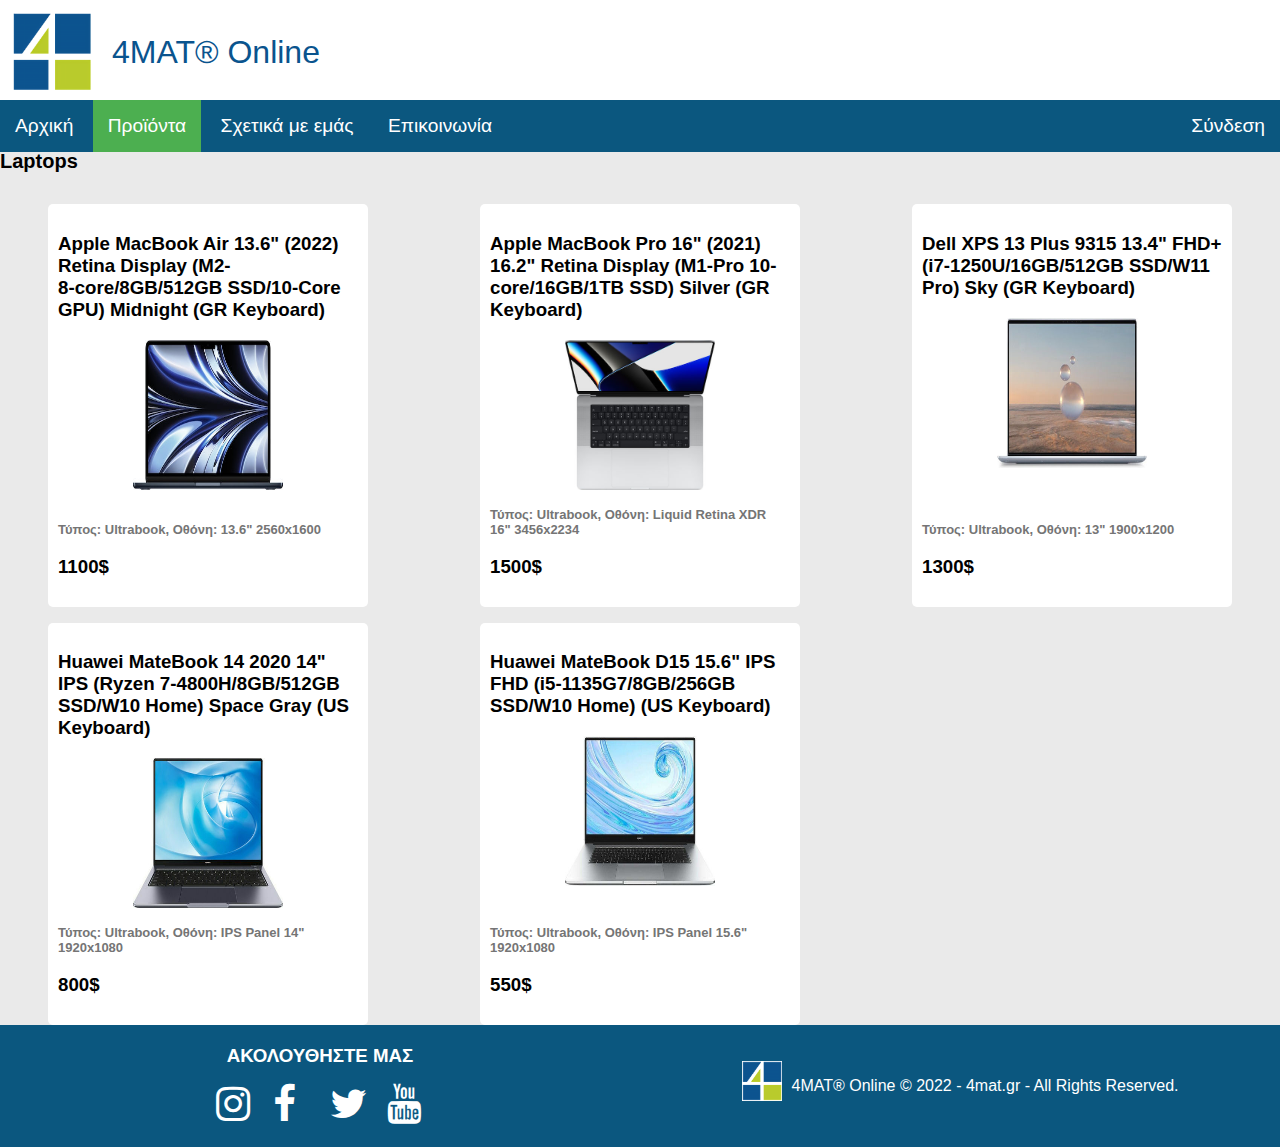
<file: products-laptops.html>
<!DOCTYPE html>

<html lang="en">
	<head>
		<link rel="icon" href="src/4matlogo.png" type="image/x icon">

		<title>4mat.gr: Η επιτομή της τεχνολογίας στο σπίτι σας.</title>
		<!-- meta elements -->
		<meta charset="UTF-8">
		<meta name="description" content = "e-shop">
		<meta name ="keywords" content="pc, smartphones, technology">
		<meta name="viewport" content="width=device-width, initial-scale=1">
		<link rel="stylesheet" href="css/styles.css">
		<link rel="stylesheet" href="https://cdnjs.cloudflare.com/ajax/libs/font-awesome/4.7.0/css/font-awesome.min.css">
		<script type="text/javascript" src="js/css_misc.js"></script>

		<style>
			#productstab {
				background-color: #4CAF50;
			}
		</style>

	</head>

	<body>
		<section id="logocontainer">
			<img id="logopic" src="src/4matlogo.png"> <section id="logotext">4MAT&#174; Online</section>
		</section>
		<nav id="mainnavbar" class="navbar">
			<a id="indextab" href = "index.html">Αρχική</a>
			<a id="productstab" href = "product-categories.html">Προϊόντα</a>
			<a id="abouttab" href = "aboutUs.html">Σχετικά με εμάς</a>
			<a id="contacttab" href = "contactUs.html">Επικοινωνία</a>
            <a id="logintab" href="login.html">Σύνδεση</a>
			<a id="moretab" href="javascript:void(0);" onclick="navbarChanger()"><i class="fa fa-bars" aria-hidden="true"></i></a>
		</nav>

		<main>

			<h1 class="categorytitle">Laptops</h1>
			<br>
			<section class="products">
                <section class="iproduct">
					<a class="producttitle" href="https://www.skroutz.gr/s/37094633/Apple-MacBook-Air-13-6-2022-Retina-Display-M2-8-core-8GB-512GB-SSD-10-Core-GPU-Midnight-GR-Keyboard.html" target="_blank">
						<h3>Apple MacBook Air 13.6" (2022) Retina Display (M2-8‑core/8GB/512GB SSD/10-Core GPU) Midnight (GR Keyboard) </h3>
						<img src="src/macbook_air.png" alt="pc_acc_logo" width="200">
					</a>
					
					<article>
						<h4 class="shortdesc">
							Τύπος: Ultrabook, Οθόνη: 13.6" 2560x1600
						</h4>

						<h3>
							1100$
						</h3>
						
					</article>
				</section>

				<section class="iproduct">

					<a class="producttitle" href="https://www.skroutz.gr/s/31780815/Apple-MacBook-Pro-14-2021-Retina-Display-M1-Pro-8-core-16GB-512GB-SSD-Silver-GR-Keyboard.html?from=catspan" target="_blank">
						<h3>Apple MacBook Pro 16" (2021) 16.2" Retina Display (M1-Pro 10-core/16GB/1TB SSD) Silver (GR Keyboard)</h3>
						<img src="src/macbook_pro.png" alt="pc_acc_logo" width="200">
					</a>
					
					<article>
						<h4 class="shortdesc">
							Τύπος: Ultrabook, Οθόνη: Liquid Retina XDR 16" 3456x2234
						</h4>

						<h3>
							1500$
						</h3>
						
					</article>

				</section>

				<section class="iproduct">
					<a class="producttitle" href="https://www.skroutz.gr/s/38872218/Dell-XPS-13-Plus-9315-13-4-i7-1250U-16GB-1TB-SSD-W11-Pro-Sky-GR-Keyboard.html" target="_blank">
						<h3>Dell XPS 13 Plus 9315 13.4" FHD+ (i7-1250U/16GB/512GB SSD/W11 Pro) Sky (GR Keyboard)</h3>
						<img src="src/dell_xps.png" alt="pc_acc_logo" width="200">
					</a>
					
					<article>
						<h4 class="shortdesc">
							Τύπος: Ultrabook, Οθόνη: 13" 1900x1200
						</h4>

						<h3>
							1300$
						</h3>
						
					</article>
				</section>

				<section class="iproduct">
					<a class="producttitle" href="https://www.skroutz.gr/s/32264664/Huawei-MateBook-14-2020-14-IPS-Ryzen-7-4800H-8GB-512GB-SSD-W10-Home-Space-Gray-US-Keyboard.html" target="_blank">
						<h3>Huawei MateBook 14 2020 14" IPS (Ryzen 7-4800H/8GB/512GB SSD/W10 Home) Space Gray (US Keyboard)</h3>
						<img src="src/huawei_ryzen.png" alt="pc_acc_logo" width="200">
					</a>
					
					<article>
						<h4 class="shortdesc">
							Τύπος: Ultrabook, Οθόνη: IPS Panel 14" 1920x1080
						</h4>

						<h3>
							800$
						</h3>
						
					</article>          
				</section>
					
				<section class="iproduct">
					<a class="producttitle" href="https://www.skroutz.gr/s/35384903/Huawei-MateBook-D15-15-6-IPS-FHD-i5-1135G7-8GB-256GB-SSD-W10-Home-US-Keyboard.html" target="_blank">
						<h3>Huawei MateBook D15 15.6" IPS FHD (i5-1135G7/8GB/256GB SSD/W10 Home) (US Keyboard)</h3>
						<img src="src/huawei_d15.png" alt="pc_acc_logo" width="200">
					</a>
					
					<article>
						<h4 class="shortdesc">
							Τύπος: Ultrabook, Οθόνη: IPS Panel 15.6" 1920x1080
						</h4>

						<h3>
							550$
						</h3>
					</article>
				</section>               
            </section>
		</main>
			
		
		<footer>


			<section id="footersocials">
				<h3>ΑΚΟΛΟΥΘΗΣΤΕ ΜΑΣ</h3>
				<section class="footersocialicons">
					<a href="https://www.instagram.com/"><i class="fa fa-instagram"></i></a>
					<a href="https://www.facebook.com/"><i class="fa fa-facebook"></i></i></a>
					<a href="https://www.twitter.com/"><i><i class="fa fa-twitter"></i></i></a>
					<a href="https://www.youtube.com/"><i class="fa fa-youtube"></i></a>
				</section>
			</section>

			<section id="footercopyright">
				<img id="footerlogo" src="src/4matlogo.png">
				<p>4MAT&#174; Online © 2022 - 4mat.gr - All Rights Reserved.</p>
			</section>
				
				
				
		</footer>

	</body>

</html>
</file>
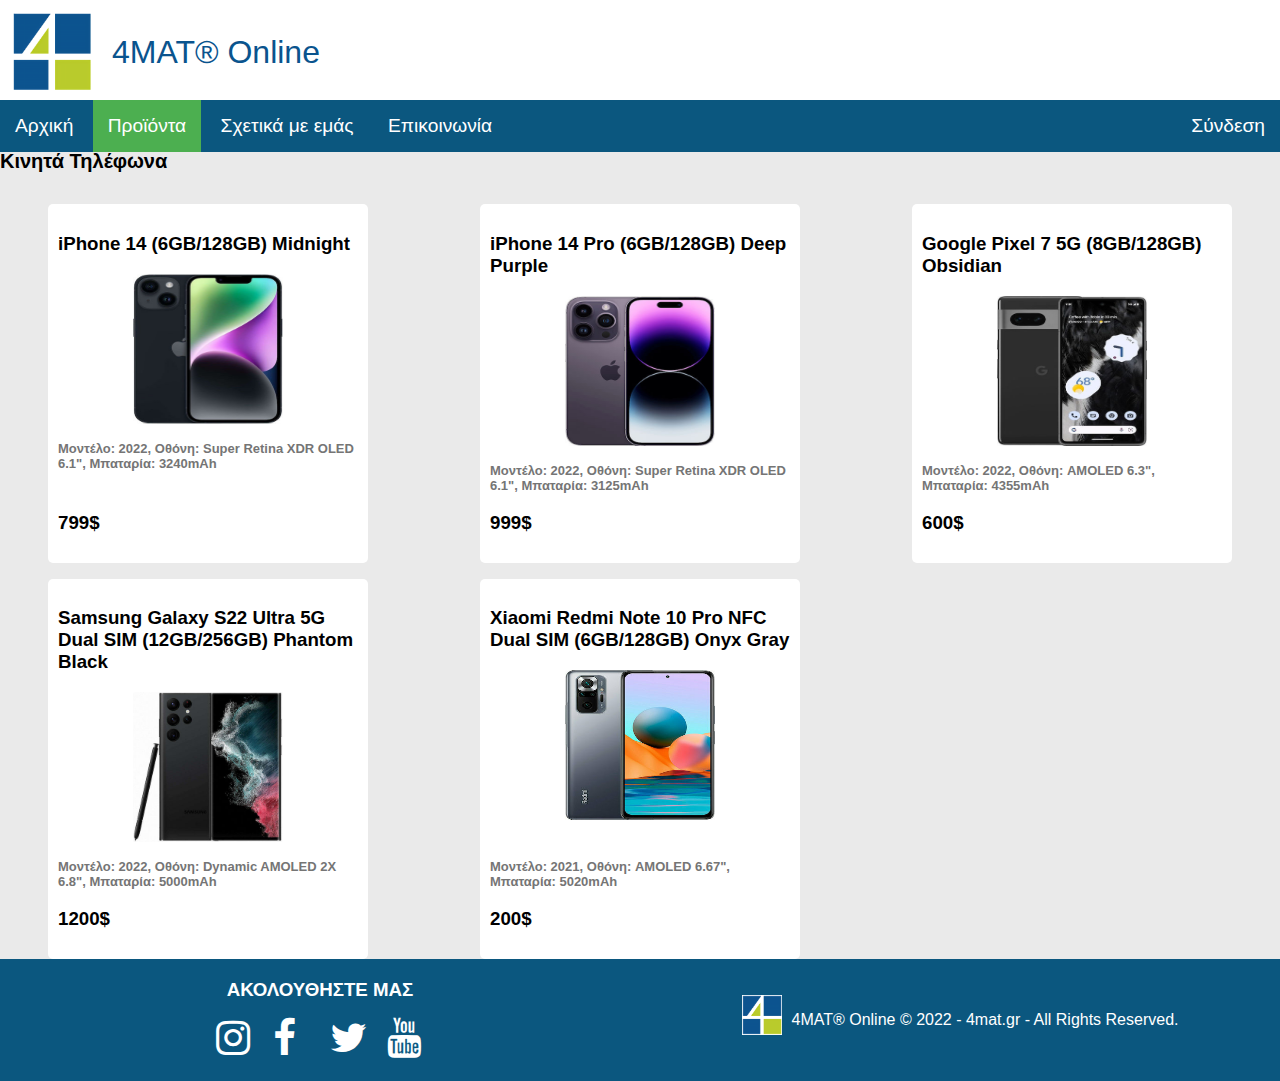
<file: products-smartphones.html>
<!DOCTYPE html>

<html lang="en">
	<head>
		<link rel="icon" href="src/4matlogo.png" type="image/x icon">

		<title>4mat.gr: Η επιτομή της τεχνολογίας στο σπίτι σας.</title>
		<!-- meta elements -->
		<meta charset="UTF-8">
		<meta name="description" content = "e-shop">
		<meta name ="keywords" content="iphone, pc, smartphones, technology">
		<meta name="viewport" content="width=device-width, initial-scale=1">
		<link rel="stylesheet" href="css/styles.css">
		<link rel="stylesheet" href="https://cdnjs.cloudflare.com/ajax/libs/font-awesome/4.7.0/css/font-awesome.min.css">
		<script type="text/javascript" src="js/css_misc.js"></script>

		<style>
			#productstab {
				background-color: #4CAF50;
			}
		</style>

	</head>

	<body>
		<section id="logocontainer">
			<img id="logopic" src="src/4matlogo.png"> <section id="logotext">4MAT&#174; Online</section>
		</section>
		<nav id="mainnavbar" class="navbar">
			<a id="indextab" href = "index.html">Αρχική</a>
			<a id="productstab" href = "product-categories.html">Προϊόντα</a>
			<a id="abouttab" href = "aboutUs.html">Σχετικά με εμάς</a>
			<a id="contacttab" href = "contactUs.html">Επικοινωνία</a>
            <a id="logintab" href="login.html">Σύνδεση</a>
			<a id="moretab" href="javascript:void(0);" onclick="navbarChanger()"><i class="fa fa-bars" aria-hidden="true"></i></a>
		</nav>

        <main>
			<h1 class="categorytitle">Κινητά Τηλέφωνα</h1>
            <br>
            <section class="products"> 
                <section class="iproduct">
					<a class="producttitle" href="https://www.skroutz.gr/s/38004388/Apple-iPhone-14-5G-6GB-128GB-Midnight.html?from=featured&product_id=128931996" target="_blank">
						<h3>iPhone 14 (6GB/128GB) Midnight </h3>
						<img src="src/iphone_14.png" alt="pc_acc_logo" height="150">
					</a>
					
					<h4 class="shortdesc">
						Μοντέλο: 2022, Οθόνη: Super Retina XDR OLED 6.1", Μπαταρία: 3240mAh
					</h4>

					<h3 class="pricetag">
						799$
					</h3>
						
				</section>

				<section class="iproduct">
					
					<a class="producttitle" href="iphone14pro.html">
						<h3>iPhone 14 Pro (6GB/128GB) Deep Purple</h2> 
						<img src="src/iphone_14_pro.png" alt="pc_acc_logo" height="150">
					</a>
					
					<article>
						<h4 class="shortdesc">
							Μοντέλο: 2022, Οθόνη: Super Retina XDR OLED 6.1", Μπαταρία: 3125mAh
						</h4>

						<h3>
							999$
						</h4>
						
					</article>

				</section>

				<section class="iproduct">
					<a class="producttitle" href="https://www.skroutz.gr/s/38565522/Google-Pixel-7-5G-8GB-128GB-Obsidian.html" target="_blank">
						<h3>Google Pixel 7 5G (8GB/128GB) Obsidian </h3>
						<img src="src/google_pixel_7.png" alt="pc_acc_logo" height="150">
					</a>
					
					<article>
						<h4 class="shortdesc">
							Μοντέλο: 2022, Οθόνη: AMOLED 6.3", Μπαταρία: 4355mAh
						</h4>

						<h3>
							600$
						</h3>
						
					</article>
				</section>

				<section class="iproduct">
					<a class="producttitle" href="https://www.skroutz.gr/s/33895775/Samsung-Galaxy-S22-Ultra-5G-Dual-SIM-12GB-512GB-Phantom-Black.html?from=featured&product_id=106525446" target="_blank">
						<h3>Samsung Galaxy S22 Ultra 5G Dual SIM (12GB/256GB) Phantom Black</h3> 
						<img src="src/galaxy_s22_ultra.png" alt="pc_acc_logo" height="150">
					</a>
					
					<article>
						<h4 class="shortdesc">
							Μοντέλο: 2022, Οθόνη: Dynamic AMOLED 2X 6.8", Μπαταρία: 5000mAh
						</h4>
						<h3>
							1200$
						</h3>
						
					</article>       
				</section>
					
				<section class="iproduct">
					<a class="producttitle" href="https://www.skroutz.gr/s/29771105/Xiaomi-Redmi-Note-10-Pro-NFC-Dual-SIM-6GB-128GB-Onyx-Gray.html?from=featured&product_id=111212082" target="_blank">
						<h3>Xiaomi Redmi Note 10 Pro NFC Dual SIM (6GB/128GB) Onyx Gray</h3>
						<img src="src/xiaomi.png" alt="pc_acc_logo" height="150">
					</a>
					
					<article>
						<h4 class="shortdesc">
							Μοντέλο: 2021, Οθόνη: AMOLED 6.67", Μπαταρία: 5020mAh
						</h4>

						<h3>
							200$
						</h3>
					</article>
				</section>               
            </section>
        </main>
		
		<footer>


			<section id="footersocials">
				<h3>ΑΚΟΛΟΥΘΗΣΤΕ ΜΑΣ</h3>
				<section class="footersocialicons">
					<a href="https://www.instagram.com/"><i class="fa fa-instagram"></i></a>
					<a href="https://www.facebook.com/"><i class="fa fa-facebook"></i></i></a>
					<a href="https://www.twitter.com/"><i><i class="fa fa-twitter"></i></i></a>
					<a href="https://www.youtube.com/"><i class="fa fa-youtube"></i></a>
				</section>
			</section>

			<section id="footercopyright">
				<img id="footerlogo" src="src/4matlogo.png">
				<p>4MAT&#174; Online © 2022 - 4mat.gr - All Rights Reserved.</p>
			</section>
				
				
				
		</footer>

	</body>

</html>
</file>
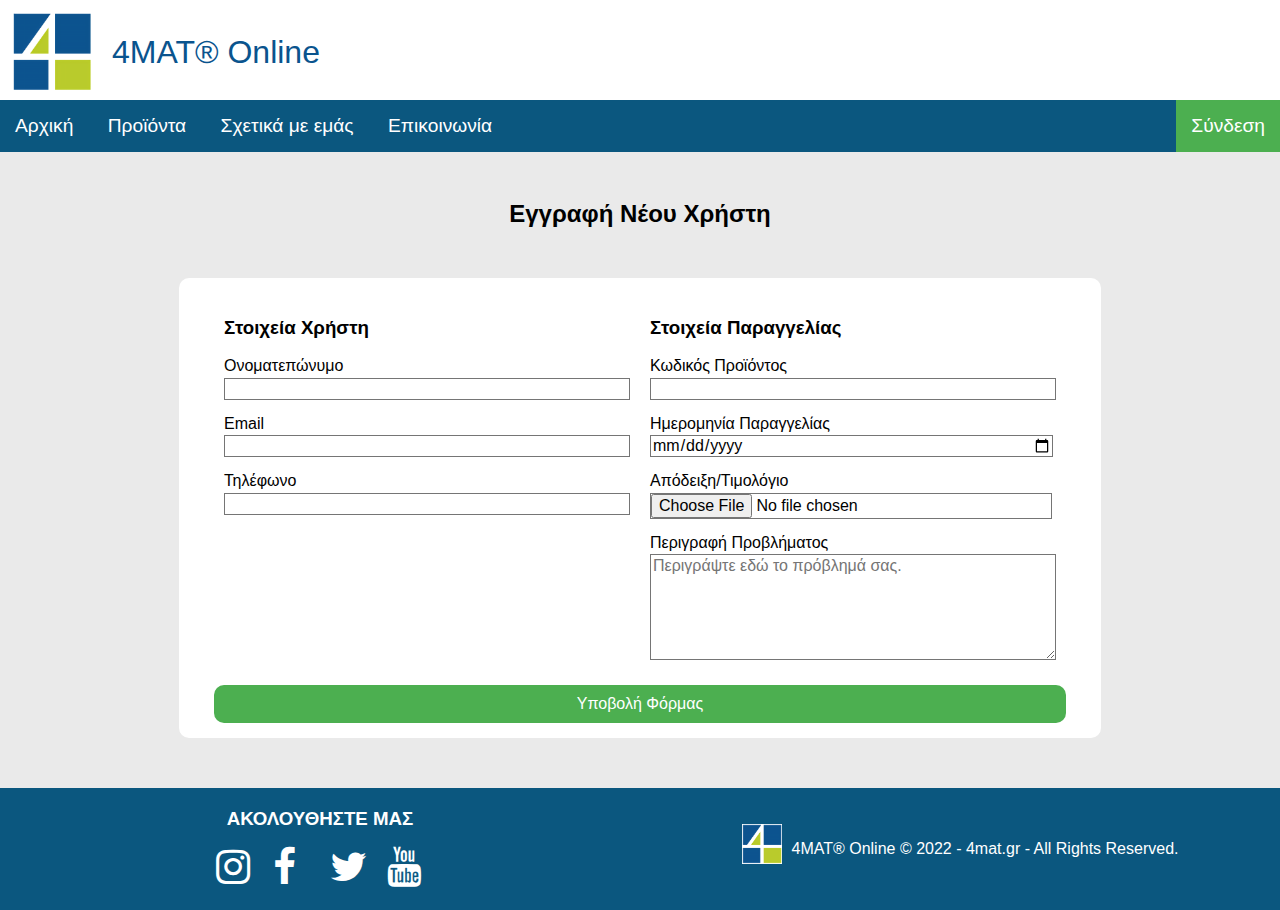
<file: register.html>
<!DOCTYPE html>

<html lang="en">
	<head>
		<link rel="icon" href="src/4matlogo.png" type="image/x icon">

		<title>4mat.gr: Η επιτομή της τεχνολογίας στο σπίτι σας.</title>
		<!-- meta elements -->
		<meta charset="UTF-8">
		<meta name="description" content = "e-shop">
		<meta name ="keywords" content="pc, smartphones, technology">
		<meta name="viewport" content="width=device-width, initial-scale=1">
		<link rel="stylesheet" href="css/styles.css">
		<link rel="stylesheet" href="https://cdnjs.cloudflare.com/ajax/libs/font-awesome/4.7.0/css/font-awesome.min.css">
		<script type="text/javascript" src="js/css_misc.js"></script>

		<style>
			#logintab {
				background-color: #4CAF50;
			}
		</style>

	</head>

	<body>
		<section id="logocontainer">
			<img id="logopic" src="src/4matlogo.png"> <section id="logotext">4MAT&#174; Online</section>
		</section>
		<nav id="mainnavbar" class="navbar">
			<a id="indextab" href = "index.html">Αρχική</a>
			<a id="productstab" href = "product-categories.html">Προϊόντα</a>
			<a id="abouttab" href = "aboutUs.html">Σχετικά με εμάς</a>
			<a id="contacttab" href = "contactUs.html">Επικοινωνία</a>
            <a id="logintab" href="login.html">Σύνδεση</a>
			<a id="moretab" href="javascript:void(0);" onclick="navbarChanger()"><i class="fa fa-bars" aria-hidden="true"></i></a>
		</nav>

		<main>
			<h1 id="contacttitle">Εγγραφή Νέου Χρήστη</h1>
			<fieldset id="contactform">
				<section id="userinfo">
					<section id="userdata" class="cfitem">
						<h3 class="cfitem">Στοιχεία Χρήστη</h3>
						<label for="txt_name">Ονοματεπώνυμο</label>
						<input type="text" id="txt_name" name="username">
						<label for="txt_mail">Email</label>
						<input type="email" id="txt_mail" name="mail">
						<label for="num_telephone">Τηλέφωνο</label>
						<input type="tel" pattern="[0-9]{3}-[0-9]{2}-[0-9]{3}" id="num_telephone" name="phone">
					</section>
					
					
					<section class="cfitem">
						<h3 class="cfitem">Στοιχεία Παραγγελίας</h3>
						<label for="txt_code">Κωδικός Προϊόντος</label>
						<input type="text" id="txt_code" name="code">
						<label for="my_date">Ημερομηνία Παραγγελίας</label>
						<input type="date" id="my_date" name="ddate">
						<label for="file_receipt">Απόδειξη/Τιμολόγιο</label>
						<input type="file" id="file_receipt" name="receipt">
						<label for="txt_issue">Περιγραφή Προβλήματος</label>
						<textarea type="text" id="txt_issue" name="issue" placeholder="Περιγράψτε εδώ το πρόβλημά σας."></textarea>	
					</section>
				</section>
	
				<button class="cfitem" type="submit">Υποβολή Φόρμας</button>

			</fieldset>

		</main>

			
		
		<footer>


			<section id="footersocials">
				<h3>ΑΚΟΛΟΥΘΗΣΤΕ ΜΑΣ</h3>
				<section class="footersocialicons">
					<a href="https://www.instagram.com/"><i class="fa fa-instagram"></i></a>
					<a href="https://www.facebook.com/"><i class="fa fa-facebook"></i></i></a>
					<a href="https://www.twitter.com/"><i><i class="fa fa-twitter"></i></i></a>
					<a href="https://www.youtube.com/"><i class="fa fa-youtube"></i></a>
				</section>
			</section>

			<section id="footercopyright">
				<img id="footerlogo" src="src/4matlogo.png">
				<p>4MAT&#174; Online © 2022 - 4mat.gr - All Rights Reserved.</p>
			</section>
				
				
				
		</footer>

	</body>

</html>
</file>
<file: css/styles.css>
* {
    font-family: Arial, Helvetica, sans-serif;
}

html, body {
    margin:0;
    padding:0;
}

.bodycontainer {
    display: grid;
}

/*
Important: The media queries are located
on the bottom of this file.
*/

/*
The following area specifies the orientation and 
styling of the logo.
Our logo is contained in a Flex-Box.

*/

#logocontainer {
    position: fixed;
    top: 0;
    width: 100%;
    display: flex;
    flex-direction: row;
    background-color: white;
    padding: 2px;
    margin-bottom: 3px;
    justify-content: left;
    align-items: center;
}

#logotext {
    font-family: Helvetica, sans-serif;
    font-size: xx-large;
    color: #0a548e;
    margin: 10px;
    position: center;   
}

#logopic {
    margin: 10px;
    width: 5em;
    height: 5em;
    position: center;
}

#indexmain {
    display: flex;
    flex-direction: column;
    align-items: center;
    background-color: #000000;
}

#indexmain:nth-child(n) {
    color: white;
}

#indexmain h1 {
    margin-top: 50px;
}

#indexmain p {
    color: gray;
    margin-left: 50px;
    margin-right: 50px;
}

#indexmain a {
    text-decoration: none;
    color: dodgerblue;
}

#indexmain a:hover {
    text-decoration: underline;
}

#indexmain i {
    display: inline;
    color: dodgerblue;
;
}

main {
    margin-top: 150px;
}

/*
The main navigation bar has fixed position
and it is located on to the top of each page.
*/

nav {
    position: fixed;
    top: 100px;
    width: 100%;
    background-color: #0B577F;
    margin-bottom: 0;
}

/*
Here we use a transition each time
we access a category in the navbar.
*/

nav a {
    display: inline-block;
    padding: 15px;
    color: white;
    font-size: larger;
    text-decoration: none;
    transition: background-color 0.4s;
}

/*
when on hover: the color of the hovered
item gets a different color.
*/

nav a:hover {
    background-color: #084371;
}

nav a:nth-last-child(2) {
    float: right;
}

nav a:last-child {
    display: none;
    float: right;
}

body {
    background-color: #eaeaea;
}


.categorytitle {
    font-size: 15pt;
}

#categories_main {
    margin-top: 200px;
    margin-bottom: 150px;
}


a.subcategorytitle {
    color: black;
    text-decoration: none;
}

a:hover.subcategorytitle {
    background-color: #eaeaea;
}

/*
We specify the size and orientation
of the images on index.
*/

#indexad {
    margin: 0;
    padding: 0;
}

#indexadsrc {
    object-fit: contain;
    max-width: 100%;
}

#newarrival {
    color: darkred;
    background-color: black;
    -webkit-animation-name: colorchange;  
    -webkit-animation-iteration-count: infinite;  
    -webkit-animation-duration: 3.5s; 
}

@-webkit-keyframes colorchange {  
    0% { color: darkred; }
    50% { color: red; }
    51% { color: red; }
    100% { color: darkred; }
}

/*
This is a Grid-Layout for the container
of the products-categories page.
The use of minmax avoids the use of media queries
each time the screen size changes. Instead, each grid item
adapts to the available screen space. Moreover, we chose to 
show each grid-item in the center of the page.
*/

.categorycontainer {
    display: grid;
    --categoryitem-min-size: 20rem;
    grid-template-columns: repeat(auto-fill, minmax(var(--categoryitem-min-size), 1fr));
    grid-gap: 1rem;
    justify-items: center;
}

/*
Category items are flex, in order to 
show with the appropriate way.
We also specify min and max width in order
to be shown correctly while resized.
*/

.categoryitem {
    display: flex;
    flex-direction: column;
    align-items: center;
    width: auto;
    min-width: 300px;
    max-width: 500px;
    background-color: white;
    border-radius: 5px;
    padding-left: 10px;
    padding-right: 10px;
    padding-top: 2px;
    padding-bottom: 2px;
    margin: 10px;
    transition: box-shadow 0.25s;
}

.categoryitem img {
    margin-bottom: 15px;
}

.hiddensubcat {
    display: none;
}

/*
When on hover, the categoryitem has a specific
box-shadow.
*/

.categoryitem:hover {
    box-shadow: 0px 0px 3px 4px gray;
}

/*
When we hover on the categoryitem
its elements are extended.
*/

.categoryitem:hover > .hiddensubcat {
    display: block;
}

/*
As we did with the producy-categories,
we use the same grid layout technique to 
products-laptops and products-smartphones.
*/

.products {
    display: grid;
    --categoryitem-min-size: 20rem;
    grid-template-columns: repeat(auto-fill, minmax(var(--categoryitem-min-size), 1fr));
    grid-gap: 1rem;
    justify-items: center;
}

.iproduct {
    display: flex;
    flex-direction: column;
    align-items: stretch;
    width: auto;
    max-width: 300px;
    background-color: white;
    border-radius: 5px;
    margin-left: 30px;
    margin-right: 30px;
    padding: 10px;
    transition: box-shadow 0.25s;
}

.producttitle img {
    display: block;
    margin-left: auto;
    margin-right: auto;
    height: 150px;
    width: 150px;
    transition: height 1s, width 1s;
}

.producttitle img:hover {
    height: 200px;
    width: 200px;
}

section:hover.iproduct {
    box-shadow: 0px 0px 3px 4px gray;
}

.producttitle {
    flex: 1;
    font-size: medium;
    text-decoration: none;
    color: black;
}


.shortdesc {
    flex: 1;
    color: #757575;
    font-size: small;
}

table.specs {
    border-collapse: collapse;
}

table.specs tr {
   border-bottom: 1px solid #757575; 
}

table.specs td.spec {
    font-weight: bold;
}

#contacttitle {
    font-size: x-large;
    width: fit-content;
    margin-top: 200px;
    margin-left: auto;
    margin-right: auto;
}

/*
On the contactUs page, we use 
a flexbox container.
*/

#contactform {
    display: flex;
    flex-direction: column;
    align-items: stretch;
    width: fit-content;
    margin-left: auto;
    margin-right: auto;
    margin-top: 50px;
    margin-bottom: 50px;
    background-color: white;
    border: 0px;
    border-radius: 10px;
    padding: 35px;
    padding-top: 10px;

    padding-bottom: 15px;
}

#userinfo {
    display: flex;
    flex-direction: row;
    align-items: stretch;
}


section.cfitem {
    display: flex;
    flex-direction: column;
    margin: 10px;
}

.cfitem input {
    margin-top: 2.5px;
    margin-bottom: 15px;
}

.cfitem textarea {
    resize: vertical;
    min-width: 400px;
    min-height: 100px;
    margin-top: 2.5px;
    margin-bottom: 15px;
    font-size: medium;
    border-color: #757575;
    border-style: solid;
    border-width: 0.5px;
}

/*
This is the submit form button on the
contactUs page.
*/

button.cfitem {
    background-color: #4CAF50;
    padding: 10px;
    cursor: pointer;
    border: none;
    color: white;
    font-size: medium;
    border-radius: 10px;

}

/*
When the submit button is clicked
it changes color.
*/

button.cfitem:active {
    background-color: #439d46;
}

#contactform input {
    border-color: #757575;
    border-style: solid;
    border-width: 0.5px;
    width: 400px;
    font-size: medium;
}

/*
css about the iphone 14 pro page.
*/

/*
The short description has a grid layout
and its elements are resizing when the screen size
changes.
*/

#short_description {
    display: grid;
    grid-template-columns: min-content max-content;
    background-color: rgb(218, 218, 218);
    border-radius: 25px;
    margin-left: auto;
    margin-right: auto;
    margin-top: 170px;
    width: fit-content;
    box-shadow: 0px 3px 5px 2px gray;
}

/*
This area contains the image and image previews,
as well as the price and product code.
We use a flex box again in order to be shown in the
appropriate way.
*/

#image_and_price {
    display: flex;
    flex-direction: column;
    align-items: center;
    justify-content: stretch;
    border-radius: 25px;
    background-color: white;
    padding: 10px;
    width: fit-content;
}

#iphone_photos {
    display: flex;
    flex-direction: row;
}

#iphone_photos img {
    margin: 5px;
}

#iphone_specs {
    margin-left: 20px;
    margin-right: 20px;
}

/*
This subnav is used to have an easier access to
the full description and reviews.
*/

#subnav {
    display: grid;
    grid-template-columns: auto auto auto;
    background-color: white;
    padding: 20px;
    margin-top: 20px;
}

/*
When we access a subnav's element
its color changes with a small transition.
*/

#subnav a {
    justify-self: center;
    text-decoration: none;
    color: grey;
    transition: color 0.2s;
}

#subnav a:hover {
    color: #4CAF50;
}

/*
The full description has a grid layout.
*/

#full_description {
    padding-left: 50px;
    padding-right: 50px;
    display: grid;
    grid-template-columns: 1fr;
}

/*
We use a specific size to each picture
and iframe inside the full_description section.
*/

#full_description img {
    display: block;
    margin-top: 10px;
    margin-bottom: 10px;
    border-radius: 15px;
    box-shadow: 0px 3px 5px 2px gray;
    max-width: 500px;
    width: 100%;
}

#full_description iframe {
    border-radius: 15px;
    box-shadow: 0px 3px 5px 2px gray;
    max-width: 500px;
    width: 100%;
    height: 300px;
}

#reviews {
    padding-left: 50px;
    padding-right: 50px;
}

.ireview { 
    background-color: white;
    margin-top: 20px;
    margin-bottom: 20px;
    padding: 20px;
    border-radius: 5px;
}

.reviewername {
    display: inline;
}

.reviewtext {
    color: #606060;
}

/*
ends with iphone
*/

#logofoot {
    height: 50px;
    width: 50px;
}

/*
Our footer has a grid layout too. It 
contains to main items and it is
oriented verticaly.
*/

footer {
    display: grid;
    grid-template-columns: 1fr 1fr;
    align-items: center;
    justify-items: center;
    background-color: #0B577F;
    color: white;
}

footer section {
    align-content: center;
    justify-content: center;
    margin: 10px;
}

#footersocials {
    display: flex;
    flex-direction: column;
    align-items: center;
}

#footersocials h3 {
    margin-top: 10px;
    margin-bottom: 0px;
}

.footersocialicons {
    display: grid;
    grid-template-columns: 1fr 1fr 1fr 1fr;
    justify-content: left;
}

.footersocialicons a {
    display: inline-block;
    font-size: 30pt;
    margin-top: 5px;
    margin-left: 10px;
    margin-right: 10px;
    color: white;
}

#footercopyright {
    display: flex;
    flex-direction: row;
}

#footercopyright p {
    margin-left: 10px;
}

footer section img {
    display: inline-block;
    background-color: white;
    width: 40px;
    height: 40px;
}

.aboutcontainer {
    background-color: white;
    margin: 35px;
    padding-top: 25px;
    padding-bottom: 25px;
    padding-left: 35px;
    padding-right: 35px;
    border-radius: 25px;
}

.aboutheader h1 {
    margin: 0px;
} 

.aboutpersons {
    display: grid;
    grid-template-columns: 1fr 1fr;
    align-items: center;
}



.person {
    display: flex;
    flex-direction: column;
    align-items: center;
    margin: 10px;
}

.person img {
    border-radius: 100%;
    width: 200px;
    height: 200px;
}

.person .socials a {
    color: #0a548e;
}

.person .socials {
    display: grid;
    grid-template-columns: auto auto auto;
}

.person .socials a {
    align-self: center;
    justify-self: center;
}

.person .socials i {
    display: inline-block;
    font-size: 30pt;
    margin: 10px;
}

#loginform {

    display: flex;
    flex-direction: column;
    align-items: stretch;
    width: fit-content;
    height: fit-content;
    margin-left: auto;
    margin-right: auto;
    margin-top: 50px;
    margin-bottom: 250px;
    background-color: white;
    border: 0px;
    border-radius: 10px;
    padding: 35px;
    padding-top: 20px;

}

#logindata p{
    margin-top: 0;
    margin-bottom: 40px;
}

#login_main {
    margin-bottom: 100px;
}

#loginform a {
    text-decoration: none;
    cursor: pointer;
    color: #439d46;
}




/* The "responsive" class is added to the topnav with JavaScript when the user clicks on the icon. This class makes the topnav look good on small screens (display the links vertically instead of horizontally) */
@media screen and (max-width: 680px) {

    .navbar a:not(:first-child) {display: none;}
    .navbar a:last-child {
      float: right;
      display: block;
    }

    .navbar.responsive {position: relative;}
    .navbar.responsive a:last-child {
      position: absolute;
      right: 0;
      top: 0;
    }
    .navbar.responsive a {
      float: none;
      display: block;
      text-align: left;
    }
    
    .indexMain.responsive {
        margin-top: 100px;
    }

    #loginform {
        width: fit-content;
        height: fit-content;
        margin-left: 20px;
        margin-right: 20px;
    }
}

/*
The h1 and h2 font adapts, when the
screen gets lower than 600 pixels.
*/

@media screen and (max-width: 600px) {
    #indexmain h1 {
        font-size: 20px;
    }
    #indexmain h2 {
        font-size: 17px;
    }
}


/* FOR TABLET */

@media screen and (max-width: 920px) {
    #short_description {
        grid-template-columns: 1fr;
        justify-items: center;
        margin-left: 20px;
        margin-right: 20px;
    }

    #full_description {
        margin-left: none;
        margin-right: none;
    }

    .ifull_desc {
        display: flex;
        flex-direction: column;
    }

    .ireview {
        margin-left: none;
        margin-right: none;
    }

}

@media screen and (max-width: 600px) {
    
    #full_description {
        padding-left: 20px;
        padding-right: 20px;
    }

    .ifull_desc {
        display: flex;
        flex-direction: column;    
        align-items: center;
    }

    #reviews {
        padding-left: 20px;
        padding-right: 20px;
    }

}

@media screen and (max-width: 720px) {
    #contactform {
        width: auto;
        margin-left: 25px;
        margin-right: 25px;
    }

    #userinfo {   
        flex-direction: column;
    }    

    #contactform input {
        width: 100%;
    }

    .cfitem textarea {
        width: 100%;
        min-height: 100px;
        min-width: 100%;
        
    }
}



@media screen and (max-width: 670px) {
    .aboutpersons {
        grid-template-columns: 1fr;
        justify-items: center;
    }
}

@media screen and (max-width: 768px) {
    #footersocials {
        font-size: 12px;
    }
    #footercopyright p {
        font-size: 12px;
    }
}

@media screen and (max-width: 570px) {

    footer {
        grid-template-columns: 1fr;
        justify-items: center;

    }
    #footersocials {
        font-size: 10px;
    }
    #footercopyright p {
        font-size: 12px;
    }
}
</file>
